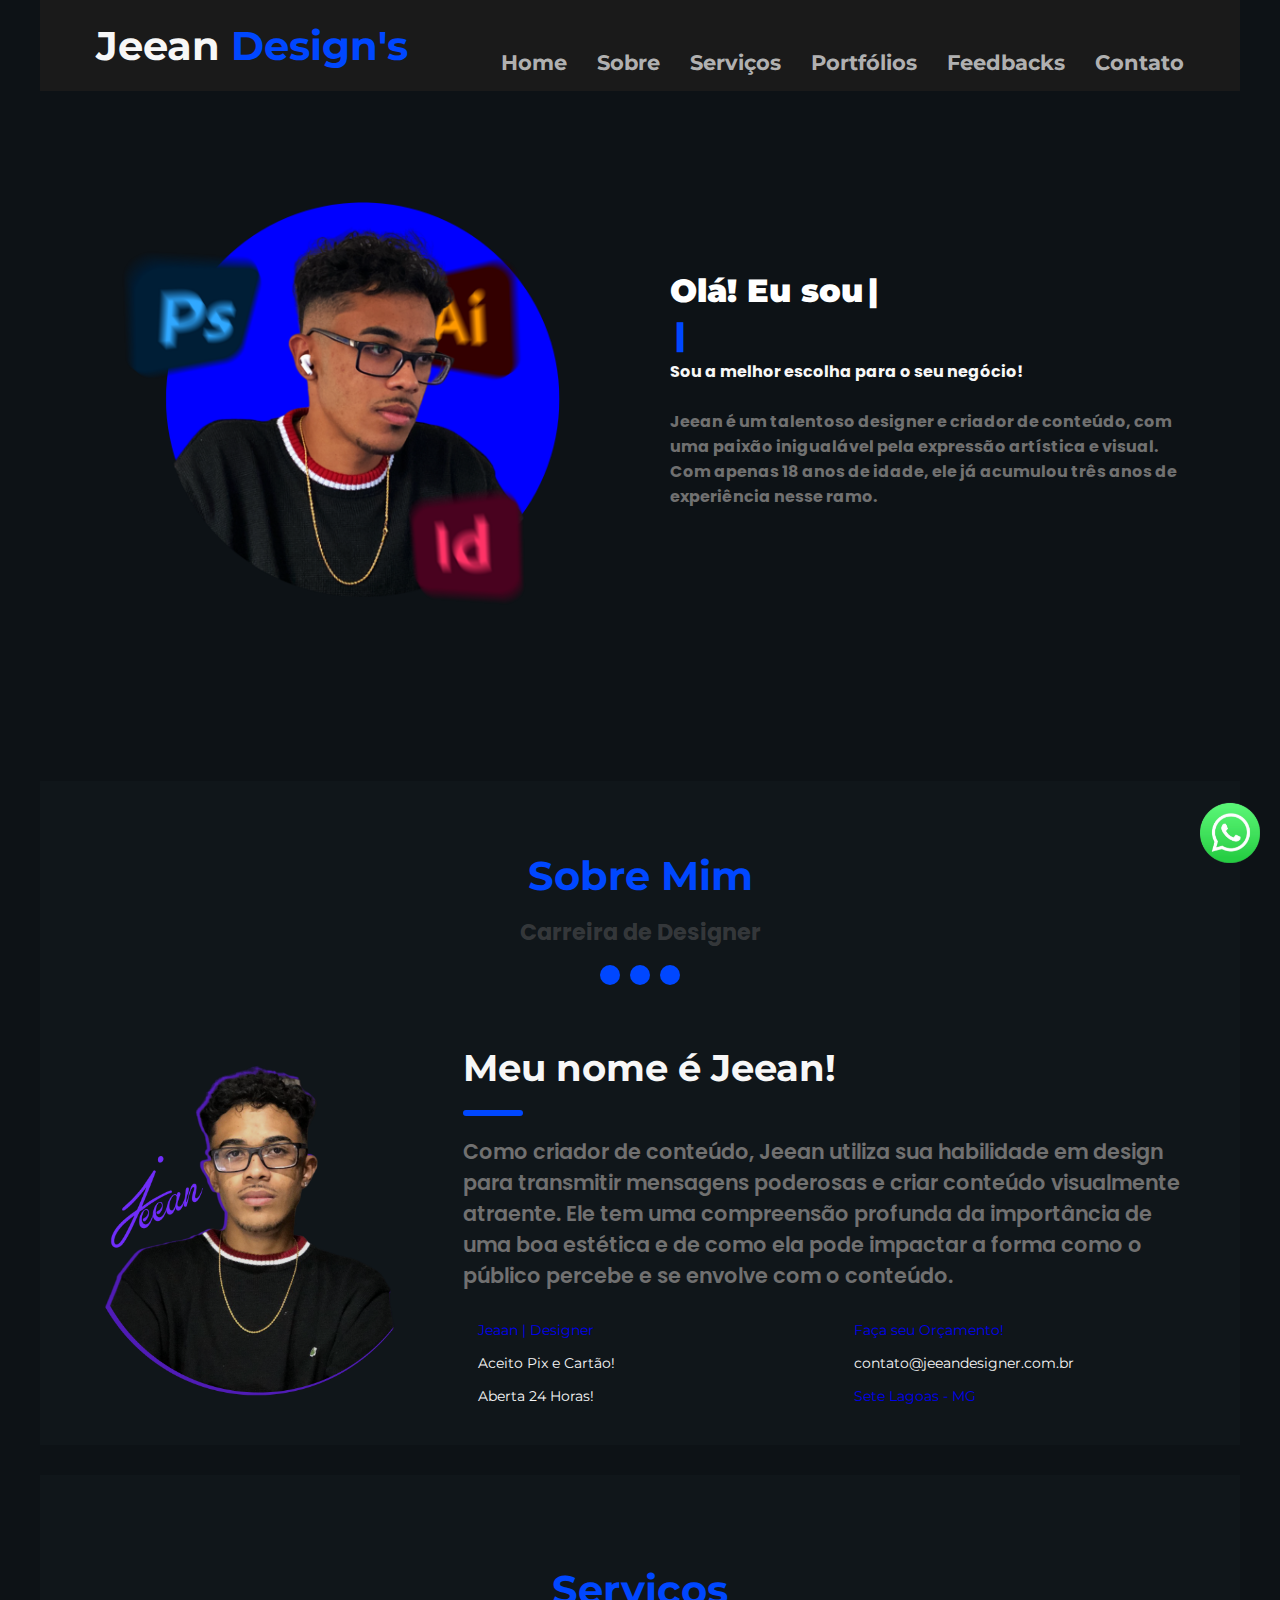
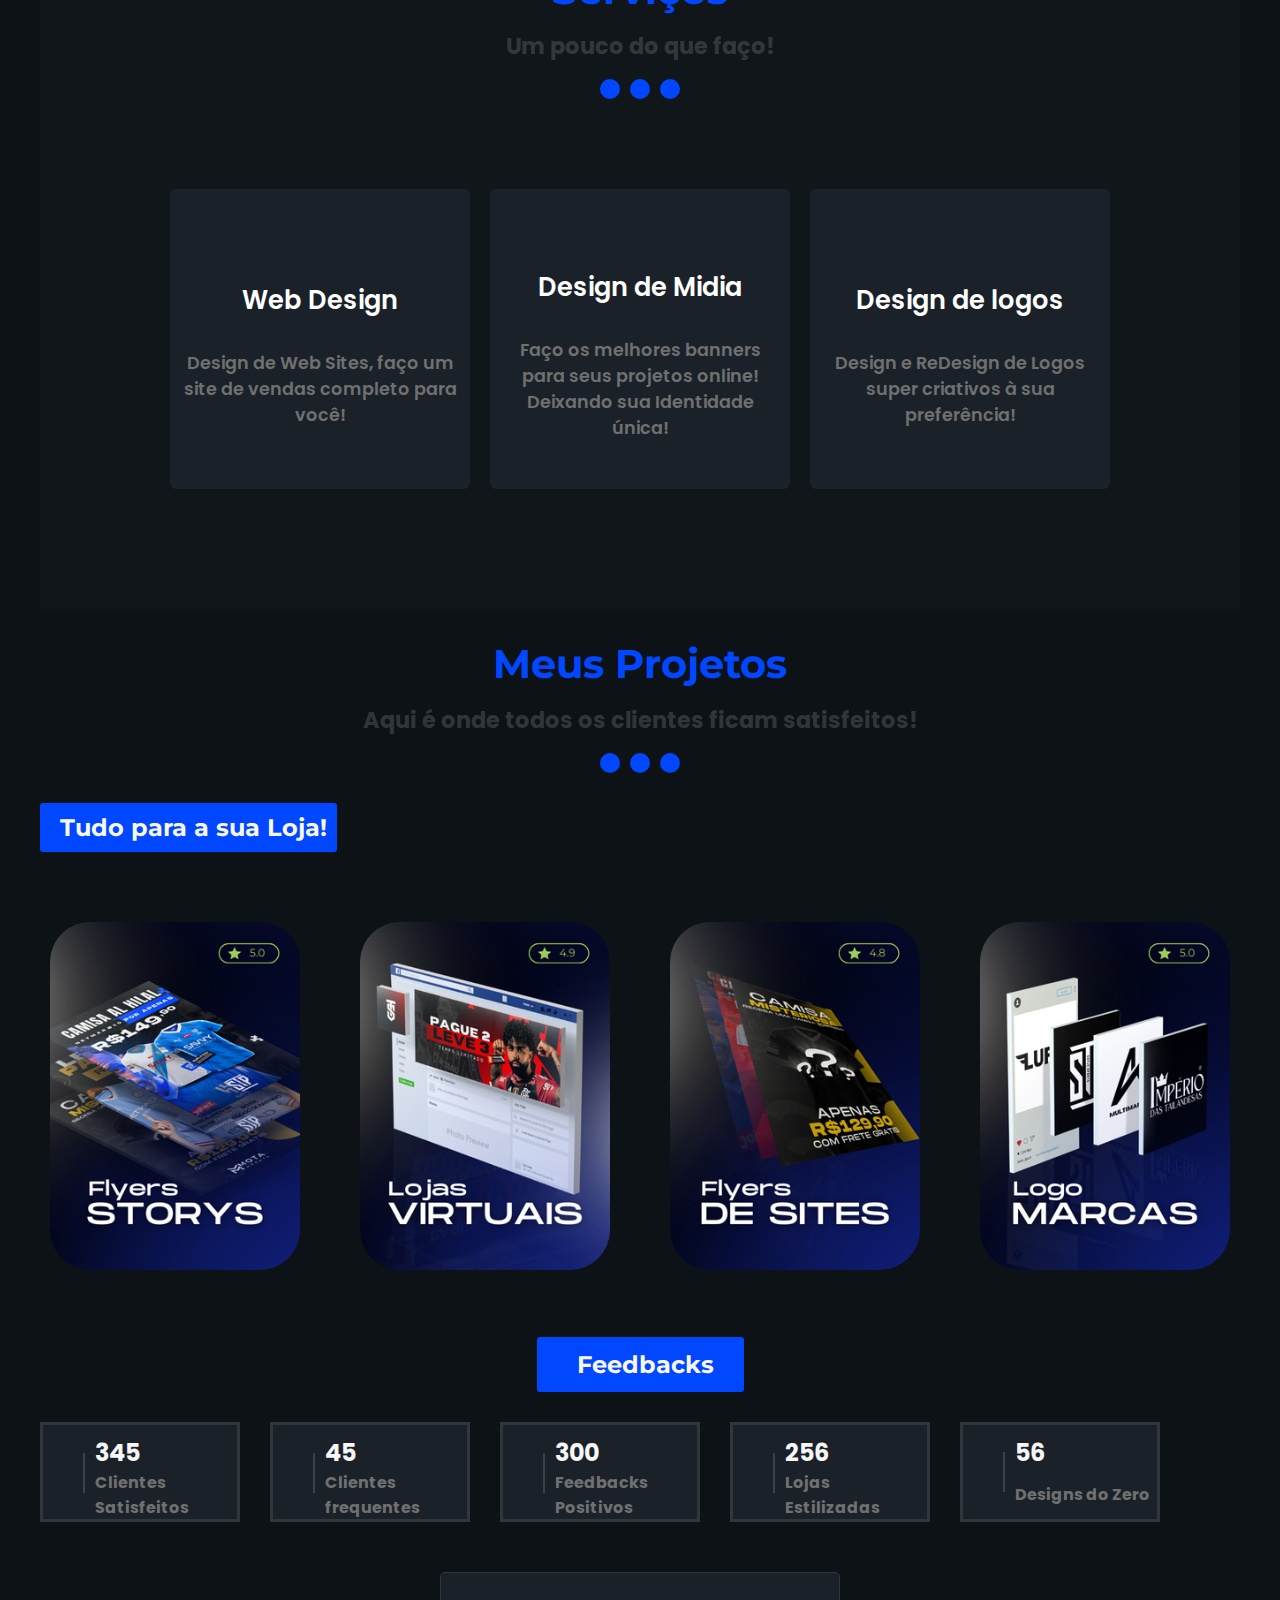
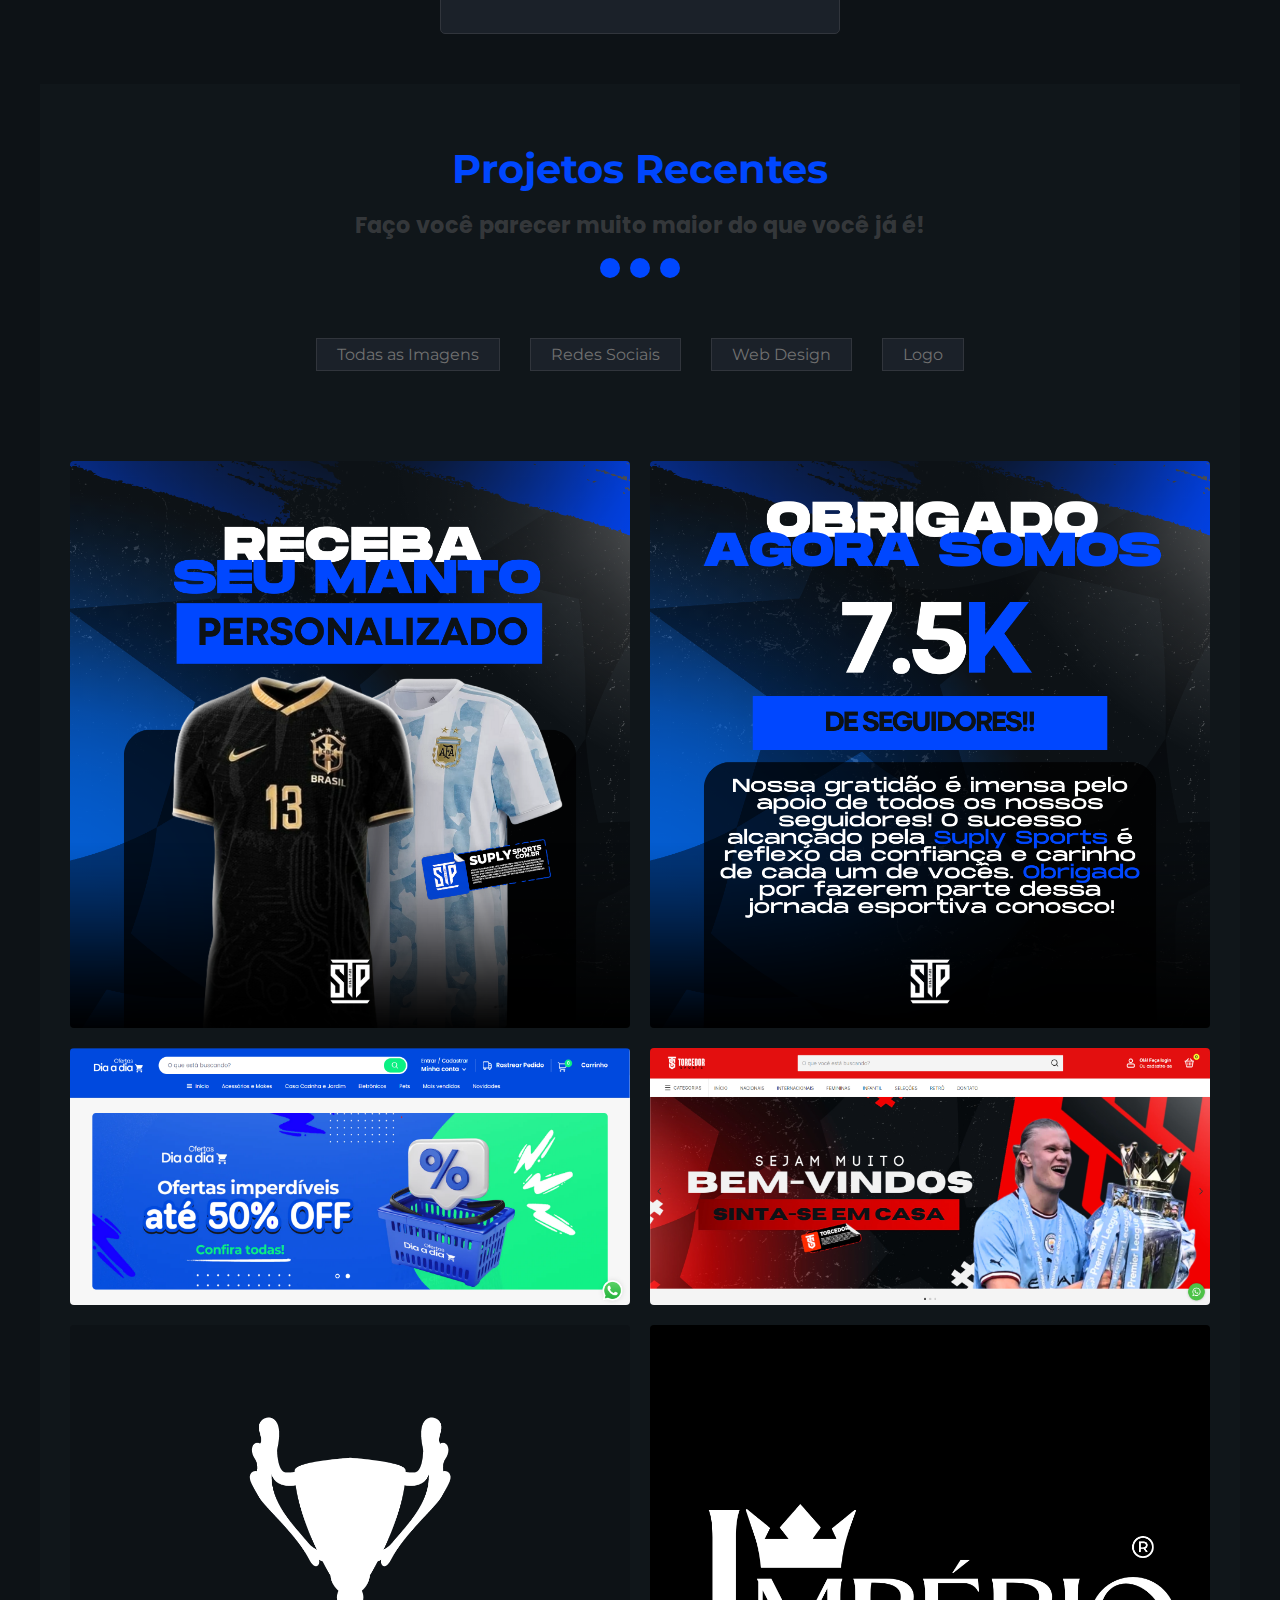
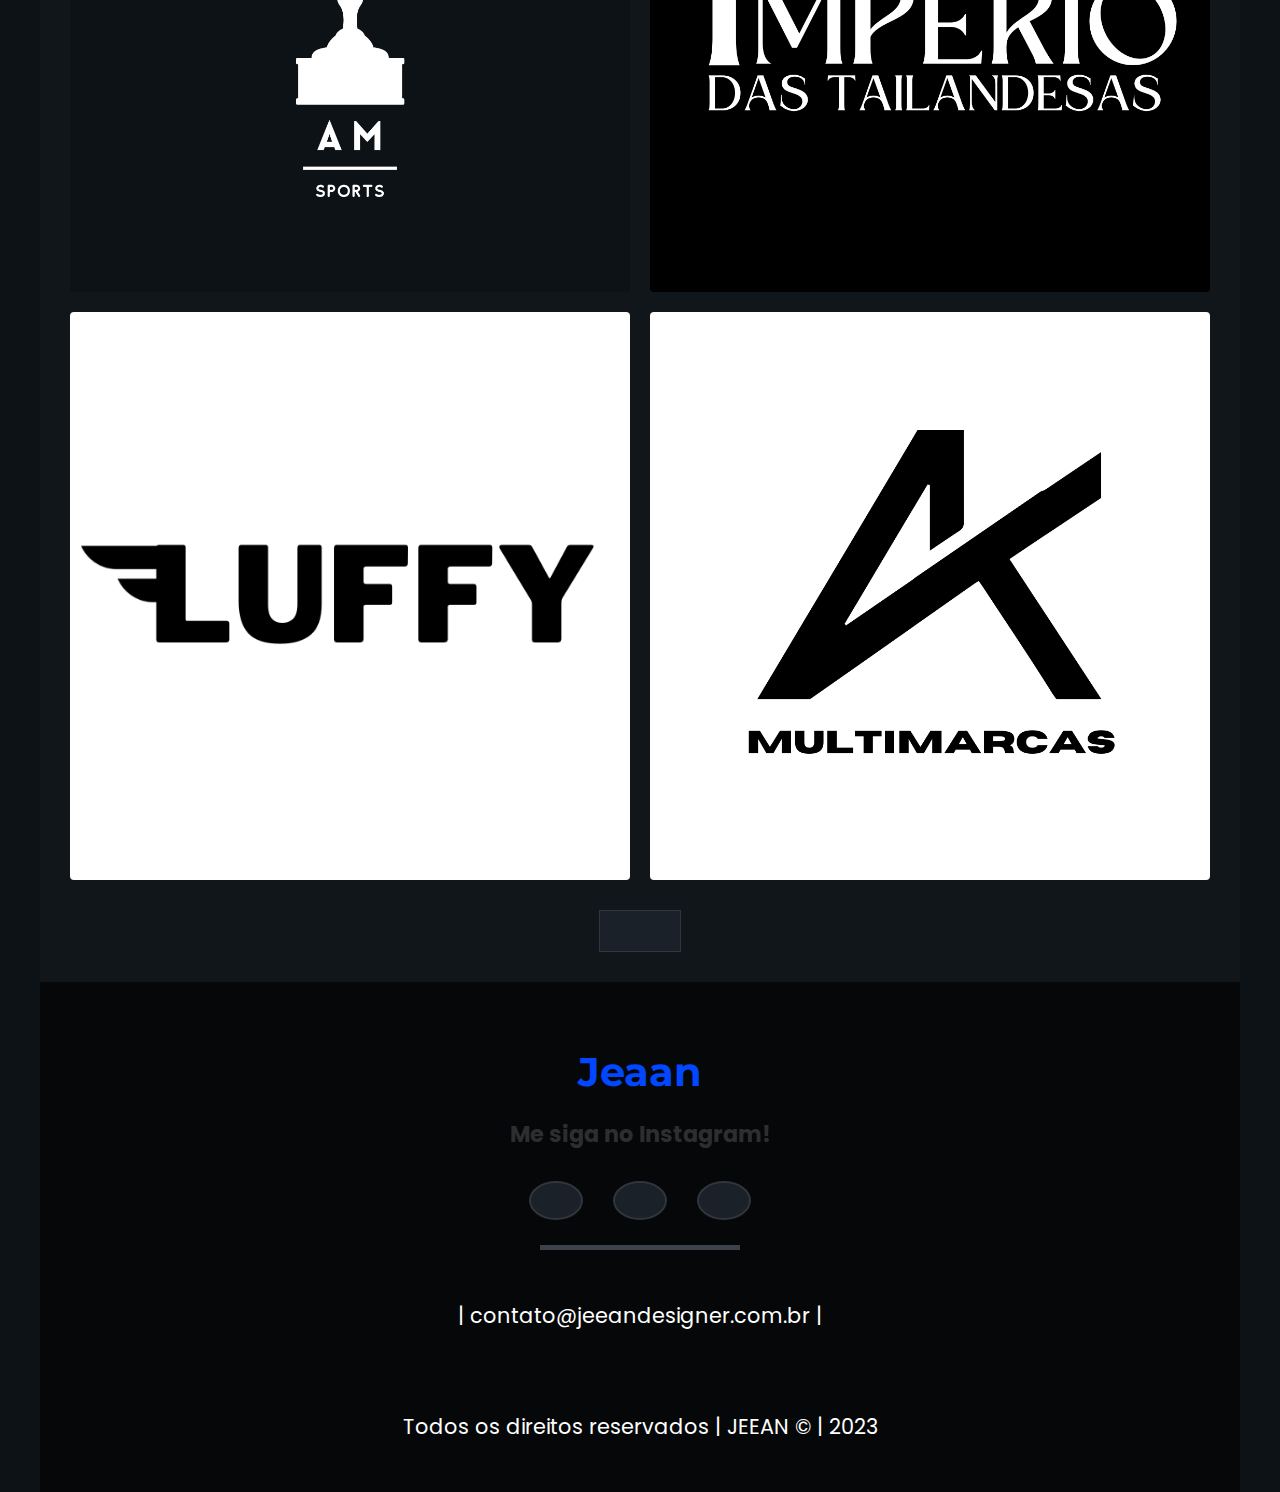
<file: index.html>
<!DOCTYPE html>
<html lang="pt-br">
<head>
    <meta charset="UTF-8">
    <meta http-equiv="X-UA-Compatible" content="IE=edge">
    <meta name="viewport" content="width=device-width, initial-scale=1.0">
    <title>Jeean Design's</title>
    
    <link rel="icon" type="image/png" href="icons8-relâmpago-32.png">
    
    <link rel="stylesheet" href="style.css">
    <link rel="stylesheet" href="https://cdnjs.cloudflare.com/ajax/libs/font-awesome/6.4.2/css/all.min.css" integrity="sha512-z3gLpd7yknf1YoNbCzqRKc4qyor8gaKU1qmn+CShxbuBusANI9QpRohGBreCFkKxLhei6S9CQXFEbbKuqLg0DA==" crossorigin="anonymous" referrerpolicy="no-referrer" />
</head>
<body>
 <div id="conteudo">
    <header> 
        <h1>Jeean <span><i class="fa-solid fa-bolt"></i> Design's </span></h1>
        <nav>
            <ul aria-label="Navegação primária" class = "navegacao-primaria">
                <li><a class="scroll-link" href="#home">Home</a></li>
                <li><a class="scroll-link" href="#about">Sobre</a></li>
                <li><a class="scroll-link" href="#services">Serviços</a></li>
                <li><a class="scroll-link" href="#portfolio">Portfólios</a></li>
                <li><a class="scroll-link" href="#pricing">Feedbacks</a></li>
                <li><a class="scroll-link" href="#contact">Contato</a></li>
            </ul>
            <i class = "fa-solid fa-bars"></i>
        </nav>
    </header>
    <section id="home" aria-label="Quem é Jeean?" class="section-div">
        <img src="Jeaan_Estilizado (1).png" alt="Foto de Jeean"> <!-- colcar a foto, rosto -->
        <div>
            <h1 class= "digitando1">Olá! Eu sou</h1>
            <h2 class= "digitando2">Jeean Designer  </h2> 
            <p><strong>Sou a melhor escolha para o seu negócio!</strong> <br>
            <br> Jeean é um talentoso designer e criador de conteúdo, com uma paixão inigualável pela expressão artística e visual. Com apenas 18 anos de idade, ele já acumulou três anos de experiência nesse ramo.</p>
        </div>
    </section>
    <main>
        <article id="about" aria-label="Seção sobre mim" class="sobre">
            <div class="sobre_titulo">
            <h1> Sobre Mim</h1>
            <p> Carreira de Designer</p> 
            <div aria-label="Seção apenas de ilustrações de botões">
                <span></span>
                <span></span>
                <span></span>
            </div>
        </div>
            <img src="J.png" alt="foto de Jeean"> <!-- Biografia  -->
        <div class="sobre_conteudo">
            <div class="sobre_texto">
                <h1>Meu nome é Jeean! </h1>
                <p>Como criador de conteúdo, Jeean utiliza sua habilidade
                    em design para transmitir mensagens poderosas e criar conteúdo visualmente atraente.
                    Ele tem uma compreensão profunda da importância de uma boa estética e de como ela pode impactar a forma como o público percebe e se envolve com o conteúdo.
                </p>
            </div>
            <div class="sobre_info"> <!-- informaçoes pessoais, contato etc.-->
                <p><i class="fa-brands fa-instagram"></i><a href="https://www.instagram.com/jeeandesigner/" target="_blank">Jeaan | Designer</a></p>
                <p><i class="fa-brands fa-whatsapp"></i><a href="https://wa.me/5531971454543/" target="_blank">Faça seu Orçamento!</a></p>
                <p><i class="fa-brands fa-pix"></i>Aceito Pix e Cartão!</p> 
                <p><i class="fa-solid fa-envelope"></i>contato@jeeandesigner.com.br</p> 
                <p><i class="fa-solid fa-clock"></i>Aberta 24 Horas!</p>
                <p><i class="fa-solid fa-location-dot" ></i><a href="https://www.google.com.br/maps/place/Sete+Lagoas+-+MG/" target="_blank">Sete Lagoas - MG </a></p>
            </div>
        </div>  
        </article>
    </main>
    <section id="services" class="services"> <!-- Habilidades -->
        <div class="sobre_titulo">
            <h1>Serviços</h1>
            <p>Um pouco do que faço!</p> 
            <div aria-label="Seção apenas de ilustrações de botões">
                <span></span>
                <span></span>
                <span></span>
            </div>
        </div>
        <div class="my_services">
            <ul aria-label="Navegação Secundária">
                <li>
                    <i class="fa-sharp fa-solid fa-pen-to-square"></i> 
                    <h3>Web Design</h3>
                    <p>Design de Web Sites, faço um site de vendas completo para você!</p>

                </li>
                <li>
                    <i class="fa-solid fa-computer"></i> 
                    <h3>Design de Midia</h3>
                    <p>Faço os melhores banners para seus projetos online! Deixando sua Identidade única!</p>
                    
                </li>
                <li>
                    <i class="fa-solid fa-bolt"></i> 
                    <h3>Design de logos</h3>
                    <p>Design e ReDesign de Logos super criativos à sua preferência!</p>
                    
                </li>
            </ul>
        </div>
    </section>
    <div class="my_resume"></div>
        <div id="portfolio" class="sobre_titulo">  <!-- projetos -->
            <h1>Meus Projetos</h1>
            <p>Aqui é onde todos os clientes ficam satisfeitos!</p> 
            <div aria-label="Seção apenas de ilustrações de botões">
                <span></span>
                <span></span>
                <span></span>
            </div>
        </div>
        <div class="resume_generico">
            <h2 class="experience"><i class="fa-solid fa-store"></i>Tudo para a sua Loja!</h2>
            <div class="experience_content" aria-label="navegação Terciária"> <!-- se quiser fazer titulos nas fotos é só colocar o h3 em cada img-->
                <div>
                    <a href="imagens1.html">
                        <img src="2_(2).png" alt="Imagem de Portfólio de Banner de Storys">
                    </a>
                </div>
                <div>
                    <a href="imagens2.html">
                        <img src="1_(2).png" alt="Imagem loja virtual">
                        
                    </a>
                </div>
                <div>
                    <a href="imagens3.html">
                        <img src="4_(2).png" alt="Imagem de Banner Para Site">
                    </a>            
                </div>
                <div>
                    <a href="imagens4.html">
                        <img src="3_(2).png" alt="Logo à secco">
                    </a>  
                </div>
            </div>
        </div>
        
    <div id="pricing" class="funfacts">  <!-- feedbacks -->
            <h2><i class="fa-solid fa-thumbs-up"></i>Feedbacks</h2>
                <ul>
                    <li>
                        <i class="fa-solid fa-users"></i>
                        <span>345</span>
                        <p>Clientes Satisfeitos</p>
                    </li>
                    <li>
                        <i class="fa-solid fa-crown"></i>
                        <span>45</span>
                        <p>Clientes frequentes</p>
                    </li>
                    <li>
                        <i class="fa-solid fa-comment"></i>
                        <span>300</span>
                        <p>Feedbacks Positivos</p>
                    </li>
                    <li>
                        <i class="fa-solid fa-store"></i>
                        <span>256</span>
                        <p>Lojas Estilizadas</p>
                    </li>
                    <li>
                        <i class="fa-solid fa-tag"></i>
                        <span>56</span>
                        <p>Designs do Zero</p>
                    </li>
                </ul>
        </div>
    </div>
    <div class="feedbacks">
        <div class="post">
          <div class="text">Obrigado pela avaliação !</div>
          <div class="edit">EDITAR</div>
        </div>
         <div class="star-widget">
          <input type="radio" name="rate" id="rate-5">
          <label for="rate-5" class="fas fa-star"></label>
          <input type="radio" name="rate" id="rate-4">
          <label for="rate-4" class="fas fa-star"></label>
          <input type="radio" name="rate" id="rate-3">
          <label for="rate-3" class="fas fa-star"></label>
          <input type="radio" name="rate" id="rate-2">
          <label for="rate-2" class="fas fa-star"></label>
          <input type="radio" name="rate" id="rate-1">
          <label for="rate-1" class="fas fa-star"></label>
          <form action="#">
            <header class="feedback"></header>
            <div class="textarea">
              <textarea cols="30" placeholder="Descreva a sua experiência.."></textarea>
            </div>
            <div class="btn">
              <button type="submit">Enviar</button>
            </div>
          </form>
        </div>
    </div>
   

    <section class="projects">
        <div class="sobre_titulo">  <!-- fotos gerais -->
            <h1>Projetos Recentes</h1>
            <p>Faço você parecer muito maior do que você já é!</p> 
            <div aria-label="Seção apenas de ilustrações de botões">
                <span></span>
                <span></span>
                <span></span>
            </div>
        </div>
        <div class="projects_models">
            <ul aria-label="Navegação entre modelos específicos de projetos">
                <li class="all">Todas as Imagens</li>
                <li class="design">Redes Sociais</li>
                <li class="graphic">Web Design</li>
                <li class="website">Logo</li>
            </ul>
        </div>
        <div class="projects_armazenamento">
            <ul aria-label="Navegação de projetos e Websites"> <!-- alt referente AO PROJETO para busca do google-->
                <li id="design"><img src="Storys_(40).png" alt="Projetos de Story"></li>
                <li id="design"><img src="Storys_(41).png" alt="Projetos de Story"></li>
                <li id="graphic"><img src="site Dia.png" alt="Projetos de Site"></li>
                <li id="graphic"><img src="site Torcedor sports.png" alt="Projetos de Site"></li>
                <li id="website"><img src="Logo am.png" alt="Projetos de Logo"></li>
                <li id="website"><img src="Império das Tailandesas.png" alt="Projetos de Logo"></li>
                <li id="website"><img src="LUFFY.png" alt="Projetos de Logo"></li>
                <li id="website"><img src="AK (8).png" alt="Projetos de Logo"></li>
            </ul>
        </div>
        <a class="scroll-link" href="#home"><i class="fa-solid fa-arrow-up"></i></a>
    </section>
    <footer id="contact">  <!-- Rodapé da página -->
        <div class="sobre_titulo">
            <h1>Jeaan <i class="fa-solid fa-bolt"></i></h1>
            <p>Me siga no Instagram!</p>
        </div>  
        <nav aria-label="navegação de links socias">
            <ul class="footer_sociais">
                <li><a href="https://www.instagram.com/jeeandesigner/" target="_blank" class="external-link"><i class="fa-brands fa-instagram"></i></a></li>
                <li><a href="https://wa.me/5531971454543" target="_blank"  class="external-link"><i class="fa-brands fa-whatsapp"></i></a></li>
                <li><a href="https://www.google.com.br/maps/place/Sete+Lagoas+-+MG/" target="_blank" class="external-link"><i class="fa-solid fa-location-dot"></i></a></li>
                
            </ul>
        </nav>  
        <p class="footer_comercial">| contato@jeeandesigner.com.br | </p>
        <p class="footer_comercial">Todos os direitos reservados | JEEAN &copy; | 2023 </p>  <!-- Direitos da página -->
    </footer>
    <div class="whatsapp">
        <a href="https://wa.me/5531971454543" target="_blank"  class="external-link">
        <img src="whatsapplogo.png" width="60" alt="Fale conosco pelo Whatsapp" >
        </a>
    </div>
</div>
    <script src="script.js"></script>


</body>
</html>
</file>
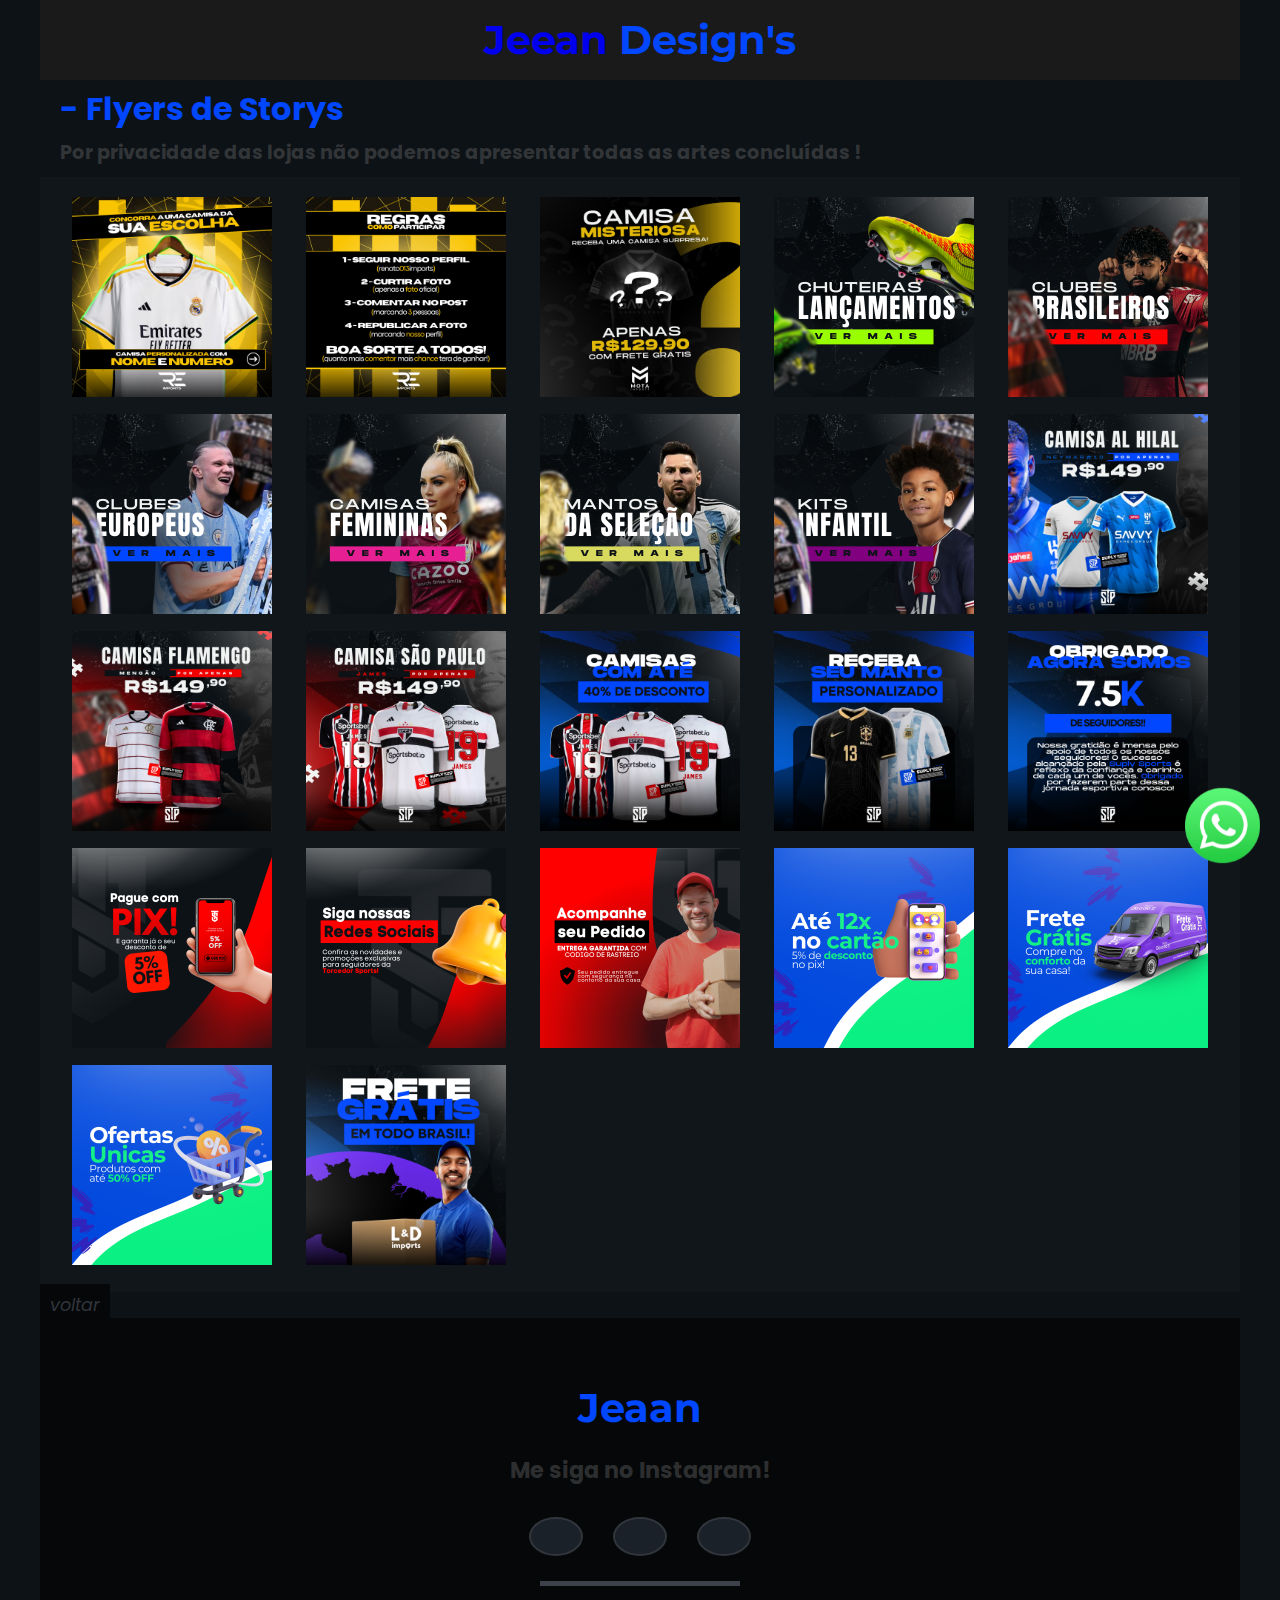
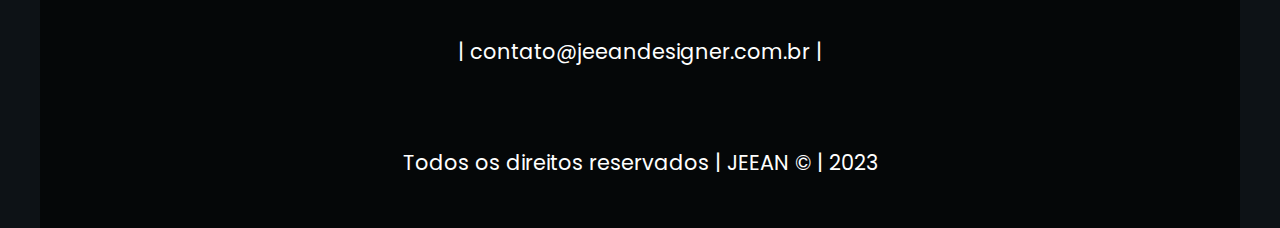
<file: imagens1.html>
<!DOCTYPE html>
<html lang="pt-br">
<head>
    <meta charset="UTF-8">
    <meta name="viewport" content="width=device-width, initial-scale=1.0">
    <link rel="stylesheet" href="style.css">
    <link rel="stylesheet" href="https://cdnjs.cloudflare.com/ajax/libs/font-awesome/6.4.2/css/all.min.css" integrity="sha512-z3gLpd7yknf1YoNbCzqRKc4qyor8gaKU1qmn+CShxbuBusANI9QpRohGBreCFkKxLhei6S9CQXFEbbKuqLg0DA==" crossorigin="anonymous" referrerpolicy="no-referrer" />
    <link rel="icon" type="image/png" href="icons8-relâmpago-32.png">
    <title>Storys</title>
</head>
<body class="aba">
 <div class="conteudo">    
<header class="aba">
    <h1><a class="scroll-link" href="index.html#portfolio">Jeean <span>Design's <i class="fa-solid fa-bolt"></i></span></a></h1>
        
</header>
<div class="h1-aba1">
    <h1> - Flyers de Storys</h1>
</div>

<div class="p-aba2">
    <p> Por privacidade das lojas não podemos apresentar todas as artes concluídas !</p>
</div>

    <section class="secao-imagens1">
        <div id="imagens1" class="imagens-aba1"> <!--SEÇÃO DE IMAGENS, AQUI PODE SE COLOCAR MAIS IMAGENS!-->
            <img src="Storys_(26).png" width="200" alt="Projetos de Story">
        </div>    
        <div id="imagens1" class="imagens-aba1">
            <img src="Storys_(27).png" width="200" alt="Projetos de Story">
        </div>    
        <div id="imagens1" class="imagens-aba1">
            <img src="Storys_(28).png" width="200" alt="Projetos de Story">
        </div>
        <div id="imagens1" class="imagens-aba1">
            <img src="Storys_(29).png" width="200" alt="Projetos de Story">
        </div>
        <div id="imagens1" class="imagens-aba1">
            <img src="Storys_(30).png" width="200" alt="Projetos de Story">
        </div>
        <div id="imagens1" class="imagens-aba1">
            <img src="Storys_(31).png" width="200" alt="Projetos de Story">
        </div>
        <div id="imagens1" class="imagens-aba1">
            <img src="Storys_(32).png" width="200" alt="Projetos de Story">
        </div>
        <div id="imagens1" class="imagens-aba1">
            <img src="Storys_(33).png" width="200" alt="Projetos de Story">
        </div>
        <div id="imagens1" class="imagens-aba1">
            <img src="Storys_(34).png" width="200" alt="Projetos de Story">
        </div>
        <div id="imagens1" class="imagens-aba1">
            <img src="Storys_(35).png" width="200" alt="Projetos de Story">
        </div>
        <div id="imagens1" class="imagens-aba1">
            <img src="Storys_(36).png" width="200" alt="Projetos de Story">
        </div>
        <div id="imagens1" class="imagens-aba1">
            <img src="Storys_(37).png" width="200" alt="Projetos de Story">
        </div>
        <div id="imagens1" class="imagens-aba1">
            <img src="Storys_(38).png" width="200" alt="Projetos de Story">
        </div>
        <div id="imagens1" class="imagens-aba1">
            <img src="Storys_(40).png" width="200" alt="Projetos de Story">
        </div>
        <div id="imagens1" class="imagens-aba1">
            <img src="Storys_(41).png" width="200" alt="Projetos de Story">
        </div>
        <div id="imagens1" class="imagens-aba1">
            <img src="Storys_(42).png" width="200" alt="Projetos de Story">
        </div>
        <div id="imagens1" class="imagens-aba1">
            <img src="Storys_(43).png" width="200" alt="Projetos de Story">
        </div>
        <div id="imagens1" class="imagens-aba1">
            <img src="Storys_(44).png" width="200" alt="Projetos de Story">
        </div>
        <div id="imagens1" class="imagens-aba1">
            <img src="Storys_(45).png" width="200" alt="Projetos de Story">
        </div>
        <div id="imagens1" class="imagens-aba1">
            <img src="Storys_(46).png" width="200" alt="Projetos de Story">
        </div>
        <div id="imagens1" class="imagens-aba1">
            <img src="Storys_(47).png" width="200" alt="Projetos de Story">
        </div>
        <div id="imagens1" class="imagens-aba1">
            <img src="Storys_(48).png" width="200" alt="Projetos de Story">
        </div>

       


    </section> 

    <div class="botao-aba">
        <a class="scroll-link" href="index.html"><i class="fa-solid fa-arrow-left">  voltar </i></a>
    </div>

    <footer id="contact">  <!-- Rodapé da página -->
        <div class="sobre_titulo">
            <h1>Jeaan <i class="fa-solid fa-bolt"></i></h1>
            <p>Me siga no Instagram!</p>
        </div>  
        <nav aria-label="navegação de links socias">
            <ul class="footer_sociais">
                <li><a href="https://www.instagram.com/jeeandesigner/" target="_blank" class="external-link"><i class="fa-brands fa-instagram"></i></a></li>
                <li><a href="https://wa.me/5531971454543" target="_blank"  class="external-link"><i class="fa-brands fa-whatsapp"></i></a></li>
                <li><a href="https://www.google.com.br/maps/place/Sete+Lagoas+-+MG/" target="_blank" class="external-link"><i class="fa-solid fa-location-dot"></i></a></li>
            
            </ul>
        </nav>  
        <p class="footer_comercial">| contato@jeeandesigner.com.br | </p>
        <p class="footer_comercial">Todos os direitos reservados | JEEAN &copy; | 2023 </p>  <!-- Direitos da página -->
    </footer>
    <div class="whatsapp">
        <a href="https://wa.me/5531971454543" target="_blank"  class="external-link">
        <img src="whatsapplogo.png" width="75" alt="Fale conosco pelo Whatsapp" >
        </a>
    </div>
</div>
    <script src="script.js">
        function menuMobol(){
    const ativaMenu = document.querySelector('.fa-bars');
    const navMenu = document.querySelector('header .navegacao-primaria')
    
    
    ativaMenu.addEventListener('click', ()=>{
        ativaMenu.classList.toggle('fa-xmark');
        navMenu.classList.toggle('ativado');
    }) // cód para a parte das tres barras virar um x. //
    }

     menuMobol();
    </script>
</body>
</html>
</file>
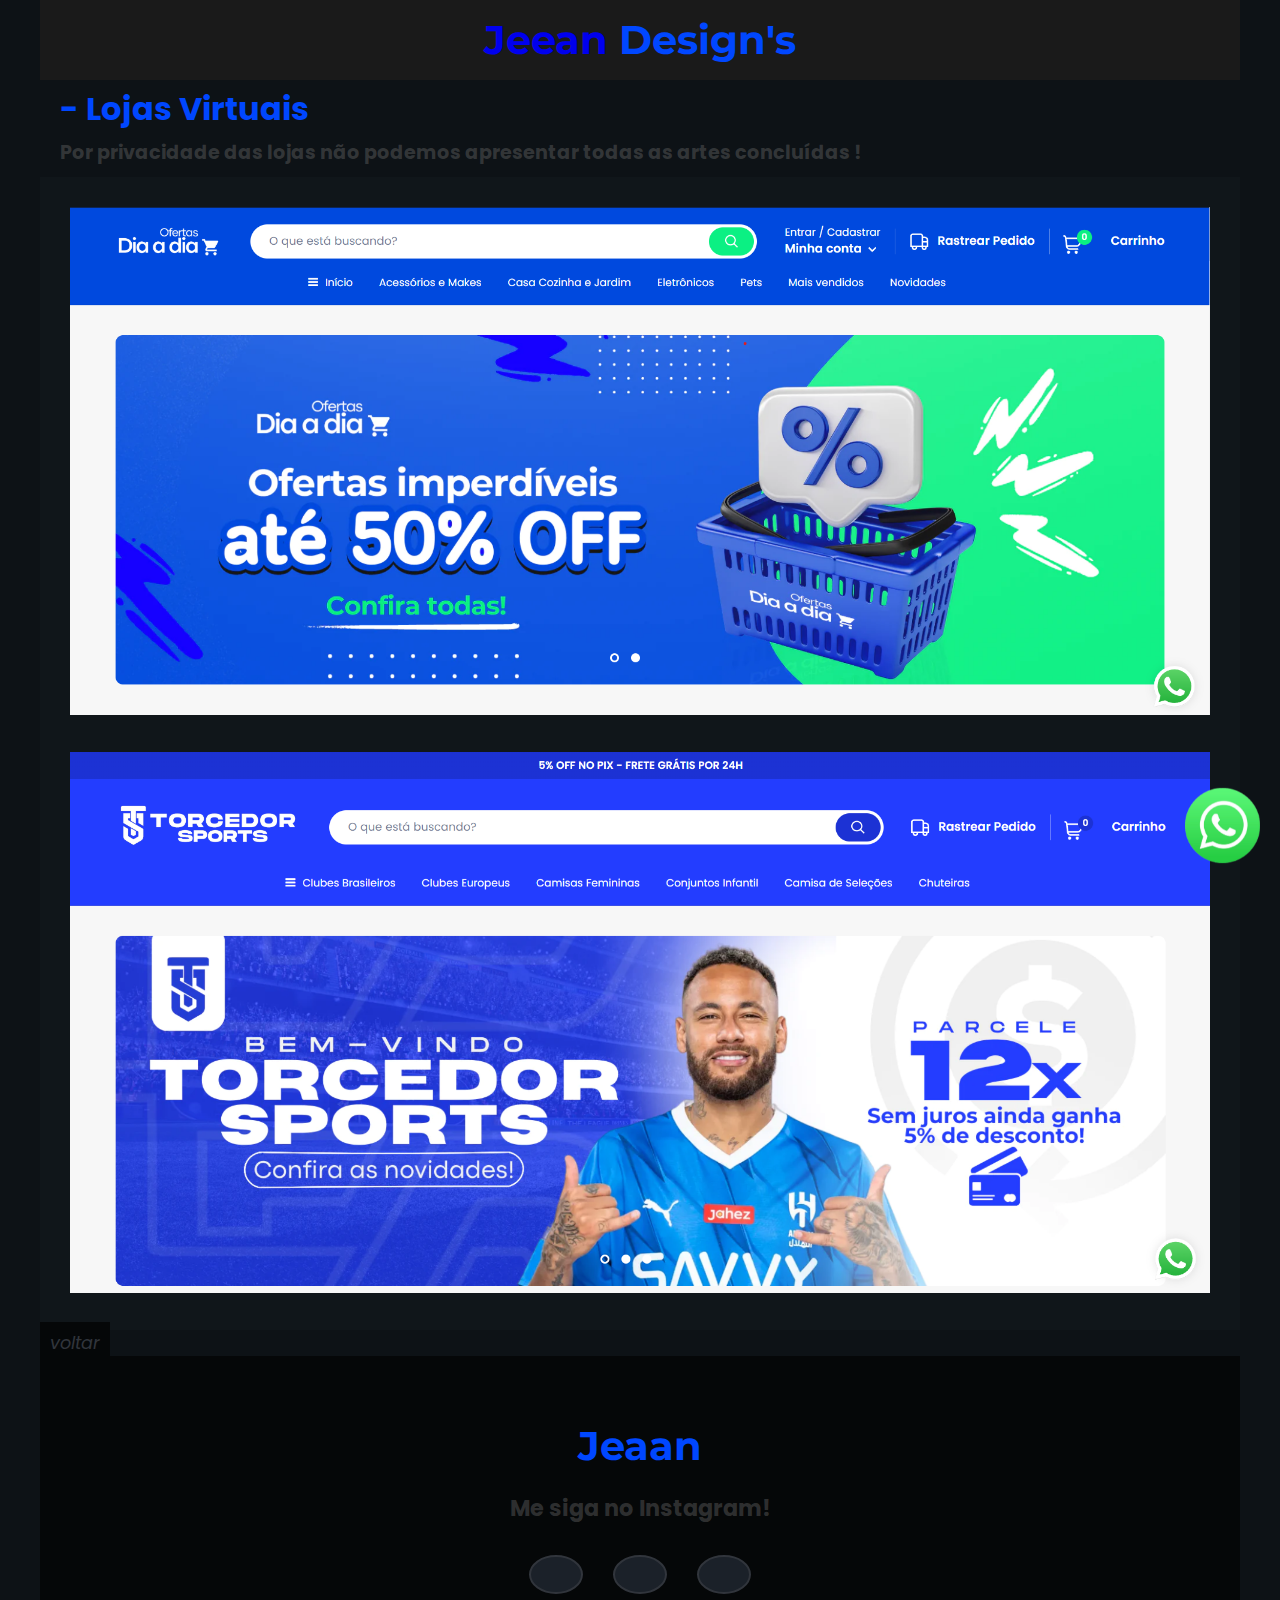
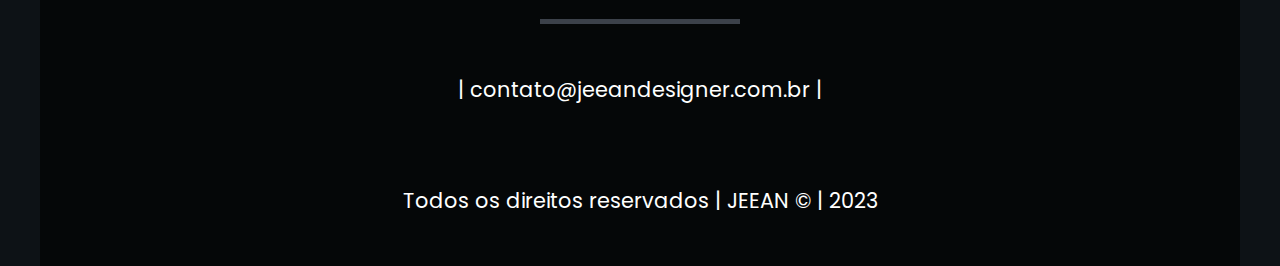
<file: imagens2.html>
<!DOCTYPE html>
<html lang="pt-br">
<head>
    <meta charset="UTF-8">
    <meta name="viewport" content="width=device-width, initial-scale=1.0">
    <link rel="stylesheet" href="style.css">
    <link rel="stylesheet" href="https://cdnjs.cloudflare.com/ajax/libs/font-awesome/6.4.2/css/all.min.css" integrity="sha512-z3gLpd7yknf1YoNbCzqRKc4qyor8gaKU1qmn+CShxbuBusANI9QpRohGBreCFkKxLhei6S9CQXFEbbKuqLg0DA==" crossorigin="anonymous" referrerpolicy="no-referrer" />
    <link rel="icon" type="image/png" href="icons8-relâmpago-32.png">
    <title>Sites</title>
</head>
<body class="aba">
 <div class="conteudo">  
    <header class="aba">
        <h1><a class="scroll-link" href="index.html#portfolio">Jeean <span>Design's <i class="fa-solid fa-bolt"></i></span></a></h1>
    </header>
    <div class="h1-aba2">
        <h1> - Lojas Virtuais </h1>
    </div>
    <div class="p-aba2">
        <p> Por privacidade das lojas não podemos apresentar todas as artes concluídas !</p>
    </div>
    <section class="secao-imagens2">
        <div id="imagens2" class="imagens-aba2">
            <a href="https://diaadiadeofertas.com.br" target="_blank"><img src="site Dia.png" width="100%" alt="Website Dia Ofertas"></a>
        </div>
        <div id="imagens2" class="imagens-aba2">
            <a href="http://torcedorsports.com.br/" target="_blank"><img src="Site-Torcedor.png" width="100%"  alt="Website torcedor sports"></a>
        </div>
       

    </section>

    <div class="botao-aba">
        <a class="scroll-link" href="index.html"><i class="fa-solid fa-arrow-left">  voltar </i></a>
    </div>

    <footer id="contact">  <!-- Rodapé da página -->
        <div class="sobre_titulo">
            <h1>Jeaan <i class="fa-solid fa-bolt"></i></h1>
            <p>Me siga no Instagram!</p>
        </div>  
        <nav aria-label="navegação de links socias">
            <ul class="footer_sociais">
                <li><a href="https://www.instagram.com/jeeandesigner/" target="_blank" class="external-link"><i class="fa-brands fa-instagram"></i></a></li>
                <li><a href="https://wa.me/5531971454543" target="_blank"  class="external-link"><i class="fa-brands fa-whatsapp"></i></a></li>
                <li><a href="https://www.google.com.br/maps/place/Sete+Lagoas+-+MG/" target="_blank" class="external-link"><i class="fa-solid fa-location-dot"></i></a></li>
            </ul>
        </nav>  
        <p class="footer_comercial">| contato@jeeandesigner.com.br | </p>
        <p class="footer_comercial">Todos os direitos reservados | JEEAN &copy; | 2023 </p>  <!-- Direitos da página -->
    </footer>
    <div class="whatsapp">
        <a href="https://wa.me/5531971454543" target="_blank"  class="external-link">
        <img src="whatsapplogo.png" width="75" alt="Fale conosco pelo Whatsapp" >
        </a>
    </div>
</div> 
    <script src="script.js">
        function menuMobol(){
    const ativaMenu = document.querySelector('.fa-bars');
    const navMenu = document.querySelector('header .navegacao-primaria')
    
    
    ativaMenu.addEventListener('click', ()=>{
        ativaMenu.classList.toggle('fa-xmark');
        navMenu.classList.toggle('ativado');
    }) // cód para a parte das tres barras virar um x. //
     }

        menuMobol();
    </script>
    
</body>
</html>
</file>
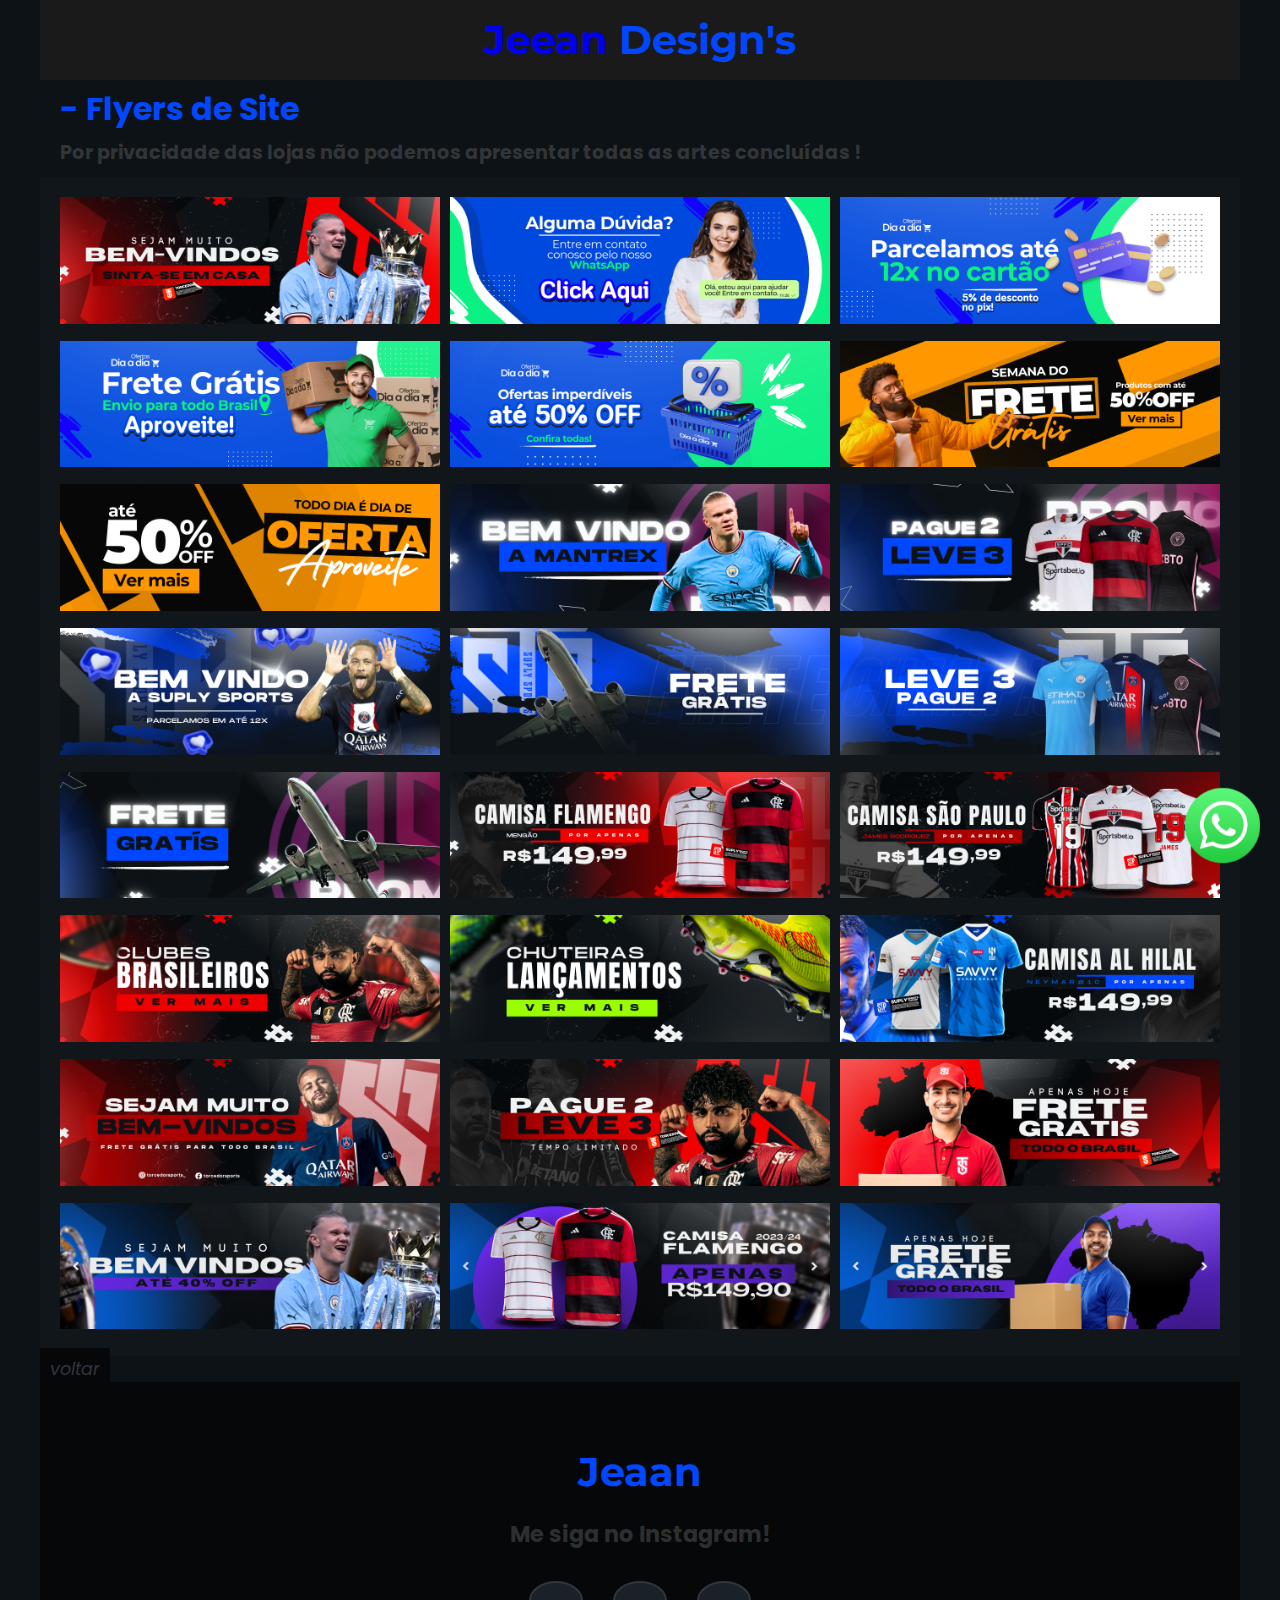
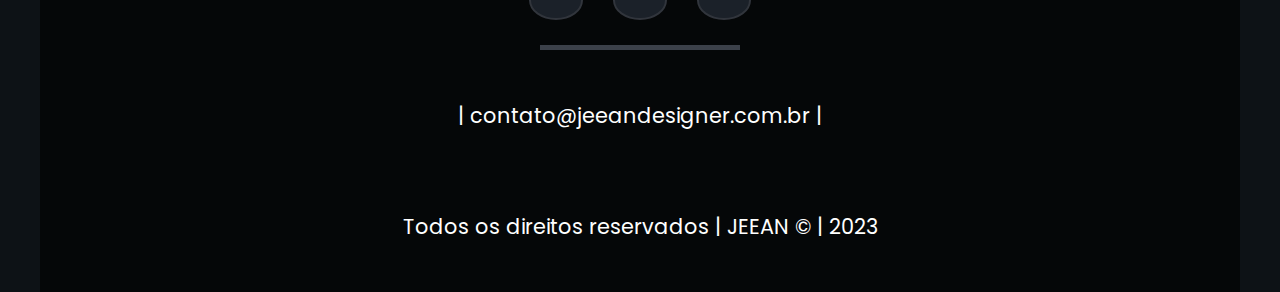
<file: imagens3.html>
<!DOCTYPE html>
<html lang="pt-br">
<head>
    <meta charset="UTF-8">
    <meta name="viewport" content="width=device-width, initial-scale=1.0">
    <link rel="stylesheet" href="style.css">
    <link rel="stylesheet" href="https://cdnjs.cloudflare.com/ajax/libs/font-awesome/6.4.2/css/all.min.css" integrity="sha512-z3gLpd7yknf1YoNbCzqRKc4qyor8gaKU1qmn+CShxbuBusANI9QpRohGBreCFkKxLhei6S9CQXFEbbKuqLg0DA==" crossorigin="anonymous" referrerpolicy="no-referrer" />
    <link rel="icon" type="image/png" href="icons8-relâmpago-32.png">
    <title>Banners</title>
</head>
<body class="aba">
 <div class="conteudo">   
    <header class="aba">
        <h1><a class="scroll-link" href="index.html#portfolio">Jeean <span>Design's <i class="fa-solid fa-bolt"></i></span></a></h1>
    </header>

    <div class="h1-aba3">
        <h1> - Flyers de Site</h1>
    </div>

    <div class="p-aba2">
        <p> Por privacidade das lojas não podemos apresentar todas as artes concluídas !</p>
    </div>


    <section class="secao-imagens3">
        <div id="imagens3" class="imagens-aba3">
            <img src="Banner Site_(1).png"  width="100%" alt="Imagem Banner de Site">
        </div>
        <div id="imagens3" class="imagens-aba3">
            <img src="Banner Site_(2).png"  width="100%" alt="Imagem Banner de Site">
        </div>
        <div id="imagens3" class="imagens-aba3">
            <img src="Banner Site_(3).png"  width="100%" alt="Imagem Banner de Site">
        </div>
        <div id="imagens3" class="imagens-aba3">
            <img src="Banner Site_(4).png"  width="100%" alt="Imagem Banner de Site">
        </div>
        <div id="imagens3" class="imagens-aba3">
            <img src="Banner Site_(5).png"  width="100%" alt="Imagem Banner de Site">
        </div>
        <div id="imagens3" class="imagens-aba3">
            <img src="Banner Site_(6).png"  width="100%" alt="Imagem Banner de Site">
        </div>
        <div id="imagens3" class="imagens-aba3">
            <img src="Banner Site_(7).png"  width="100%" alt="Imagem Banner de Site">
        </div>
        <div id="imagens3" class="imagens-aba3">
            <img src="Banner Site_(8).png"  width="100%" alt="Imagem Banner de Site">
        </div>
        <div id="imagens3" class="imagens-aba3">
            <img src="Banner Site_(9).png"  width="100%" alt="Imagem Banner de Site">
        </div>
        <div id="imagens3" class="imagens-aba3">
            <img src="Banner Site_(10).png" width="100%" alt="Imagem Banner de Site">
        </div>
        <div id="imagens3" class="imagens-aba3">
            <img src="Banner Site_(11).png" width="100%" alt="Imagem Banner de Site">
        </div>
        <div id="imagens3" class="imagens-aba3">
            <img src="Banner Site_(12).png" width="100%" alt="Imagem Banner de Site">
        </div>
         <div id="imagens3" class="imagens-aba3">
            <img src="Banner Site_(13).png" width="100%" alt="Imagem Banner de Site">
        </div>
        <div id="imagens3" class="imagens-aba3">
            <img src="Banner Site_(14).png" width="100%" alt="Imagem Banner de Site">
        </div>
        <div id="imagens3" class="imagens-aba3">
            <img src="Banner Site_(15).png" width="100%" alt="Imagem Banner de Site">
        </div>
        <div id="imagens3" class="imagens-aba3">
            <img src="Banner Site_(16).png" width="100%" alt="Imagem Banner de Site">
        </div>
        <div id="imagens3" class="imagens-aba3">
            <img src="Banner Site_(17).png" width="100%" alt="Imagem Banner de Site">
        </div>
        <div id="imagens3" class="imagens-aba3">
            <img src="Banner Site_(18).png" width="100%" alt="Imagem Banner de Site">
        </div>
        <div id="imagens3" class="imagens-aba3">
            <img src="Banner Site_(19).png" width="100%" alt="Imagem Banner de Site">
        </div>
        <div id="imagens3" class="imagens-aba3">
            <img src="Banner Site_(20).png" width="100%" alt="Imagem Banner de Site">
        </div>
        <div id="imagens3" class="imagens-aba3">
            <img src="Banner Site_(21).png" width="100%" alt="Imagem Banner de Site">
        </div>
        <div id="imagens3" class="imagens-aba3">
            <img src="Banner Site_(22).png" width="100%" alt="Imagem Banner de Site">
        </div>
        <div id="imagens3" class="imagens-aba3">
            <img src="Banner Site_(23).png" width="100%" alt="Imagem Banner de Site">
        </div>
        <div id="imagens3" class="imagens-aba3">
            <img src="Banner Site_(24).png" width="100%" alt="Imagem Banner de Site">
        </div>

    </section>    

    <div class="botao-aba">
        <a class="scroll-link" href="index.html"><i class="fa-solid fa-arrow-left">  voltar </i></a>
    </div>

     <footer id="contact">  <!-- Rodapé da página -->
        <div class="sobre_titulo">
            <h1>Jeaan <i class="fa-solid fa-bolt"></i></h1>
            <p>Me siga no Instagram!</p>
        </div>  
        <nav aria-label="navegação de links socias">
            <ul class="footer_sociais">
                <li><a href="https://www.instagram.com/jeeandesigner/" target="_blank" class="external-link"><i class="fa-brands fa-instagram"></i></a></li>
                <li><a href="https://wa.me/5531971454543" target="_blank"  class="external-link"><i class="fa-brands fa-whatsapp"></i></a></li>
                <li><a href="https://www.google.com.br/maps/place/Sete+Lagoas+-+MG/" target="_blank" class="external-link"><i class="fa-solid fa-location-dot"></i></a></li>
            </ul>
        </nav>  
        <p class="footer_comercial"> | contato@jeeandesigner.com.br | </p>
        <p class="footer_comercial">Todos os direitos reservados | JEEAN &copy; | 2023 </p>  <!-- Direitos da página -->
    </footer>
    <div class="whatsapp">
        <a href="https://wa.me/5531971454543" target="_blank"  class="external-link">
        <img src="whatsapplogo.png" width="75" alt="Fale conosco pelo Whatsapp" >
        </a>
    </div>
</div>
    <script src="script.js">
        function menuMobol(){
    const ativaMenu = document.querySelector('.fa-bars');
    const navMenu = document.querySelector('header .navegacao-primaria')
    
    
    ativaMenu.addEventListener('click', ()=>{
        ativaMenu.classList.toggle('fa-xmark');
        navMenu.classList.toggle('ativado');
    }) // cód para a parte das tres barras virar um x. //
    }

    menuMobol();
    </script>
</body>
</html>
</file>
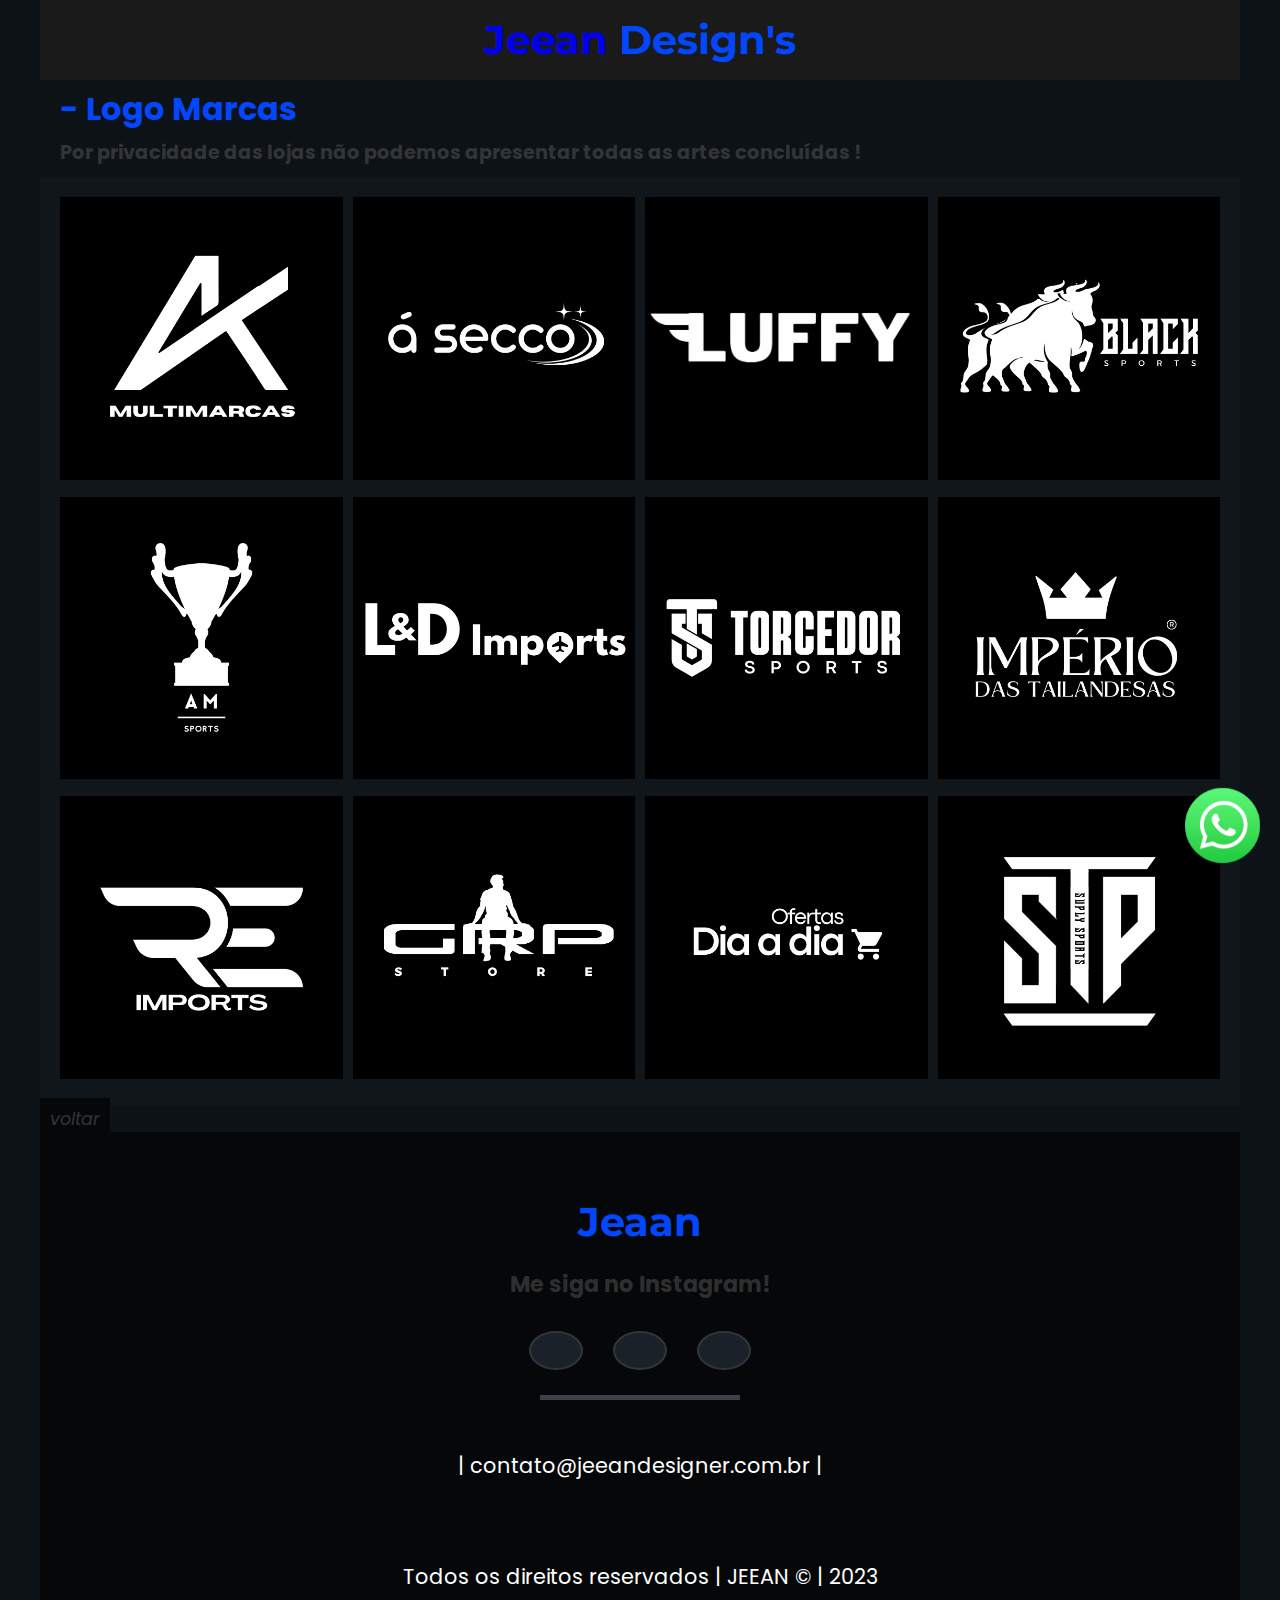
<file: imagens4.html>
<!DOCTYPE html>
<html lang="pt-br">
<head>
    <meta charset="UTF-8">
    <meta name="viewport" content="width=device-width, initial-scale=1.0">
    <link rel="stylesheet" href="style.css">
    <link rel="stylesheet" href="https://cdnjs.cloudflare.com/ajax/libs/font-awesome/6.4.2/css/all.min.css" integrity="sha512-z3gLpd7yknf1YoNbCzqRKc4qyor8gaKU1qmn+CShxbuBusANI9QpRohGBreCFkKxLhei6S9CQXFEbbKuqLg0DA==" crossorigin="anonymous" referrerpolicy="no-referrer" />
    <link rel="icon" type="image/png" href="icons8-relâmpago-32.png">    
    <title>Banners</title>
</head>
<body class="aba">
 <div class="conteudo">
    <header class="aba">
        <h1><a class="scroll-link" href="index.html#portfolio">Jeean <span>Design's <i class="fa-solid fa-bolt"></i></span></a></h1>
    </header>

    <div class="h1-aba4">
        <h1> - Logo Marcas </h1>
    </div>

    <div class="p-aba2">
        <p> Por privacidade das lojas não podemos apresentar todas as artes concluídas !</p>
    </div>

    <section class="secao-imagens4">
        <div id="imagens4" class="imagens-aba4">
            <img src="Logos_(1).png"  width="100%" alt="Imagens de Logos">
        </div>
        <div id="imagens4" class="imagens-aba4">
            <img src="Logos_(2).png"  width="100%" alt="Imagens de Logos">
        </div>
        <div id="imagens4" class="imagens-aba4">
            <img src="Logos_(3).png"  width="100%" alt="Imagens de Logos">
        </div>
        <div id="imagens4" class="imagens-aba4">
            <img src="Logos_(4).png"  width="100%" alt="Imagens de Logos">
        </div>
        <div id="imagens4" class="imagens-aba4">
            <img src="Logos_(5).png"  width="100%" alt="Imagens de Logos">
        </div>
        <div id="imagens4" class="imagens-aba4">
            <img src="Logos_(6).png"  width="100%" alt="Imagens de Logos">
        </div>
        <div id="imagens4" class="imagens-aba4">
            <img src="Logos_(7).png"  width="100%" alt="Imagens de Logos">
        </div>
        <div id="imagens4" class="imagens-aba4">
            <img src="Logos_(8).png"  width="100%" alt="Imagens de Logos">
        </div>
        <div id="imagens4" class="imagens-aba4">
            <img src="Logos_(9).png"  width="100%" alt="Imagens de Logos">
        </div>
        <div id="imagens4" class="imagens-aba4">
            <img src="Logos_(10).png" width="100%" alt="Imagens de Logos">
        </div>
        <div id="imagens4" class="imagens-aba4">
            <img src="Logos_(11).png" width="100%" alt="Imagens de Logos">
        </div>
        <div id="imagens4" class="imagens-aba4">
            <img src="Logos_(12).png" width="100%" alt="Imagens de Logos">
        </div>

    </section>  

    <div class="botao-aba">
        <a class="scroll-link" href="index.html"><i class="fa-solid fa-arrow-left">  voltar </i></a>
    </div>

    <footer id="contact">  <!-- Rodapé da página -->
        <div class="sobre_titulo">
            <h1>Jeaan <i class="fa-solid fa-bolt"></i></h1>
            <p>Me siga no Instagram!</p>
        </div>  
        <nav aria-label="navegação de links socias">
            <ul class="footer_sociais">
                <li><a href="https://www.instagram.com/jeeandesigner/" target="_blank" class="external-link"><i class="fa-brands fa-instagram"></i></a></li>
                <li><a href="https://wa.me/5531971454543" target="_blank"  class="external-link"><i class="fa-brands fa-whatsapp"></i></a></li>
                <li><a href="https://www.google.com.br/maps/place/Sete+Lagoas+-+MG/" target="_blank" class="external-link"><i class="fa-solid fa-location-dot"></i></a></li>
            </ul>
        </nav>  
        <p class="footer_comercial">| contato@jeeandesigner.com.br | </p>
        <p class="footer_comercial">Todos os direitos reservados | JEEAN &copy; | 2023 </p>  <!-- Direitos da página -->
    </footer>
    <div class="whatsapp">
        <a href="https://wa.me/5531971454543" target="_blank"  class="external-link">
        <img src="whatsapplogo.png" width="75" alt="Fale conosco pelo Whatsapp" >
        </a>
    </div>
</div>    
    <script src="script.js">
        function menuMobol(){
    const ativaMenu = document.querySelector('.fa-bars');
    const navMenu = document.querySelector('header .navegacao-primaria')
    
    
    ativaMenu.addEventListener('click', ()=>{
        ativaMenu.classList.toggle('fa-xmark');
        navMenu.classList.toggle('ativado');
    }) // cód para a parte das tres barras virar um x. //
    }

        menuMobol();
    </script>
</body>
</html>
</file>
<file: style.css>
@import url('https://fonts.googleapis.com/css2?family=Poppins:wght@200&display=swap');
@import url('https://fonts.googleapis.com/css2?family=Montserrat:wght@700&display=swap');
* { 
    padding: 0;
    margin: 0;
    box-sizing: border-box;
    list-style: none;
    text-decoration: none;
}

body {

    max-width: 1200px;
    margin: 0 auto;
    background-color: #0D1216;

}

a:link {
    color: none;
 }
 
 
a:visited {
     color: #f7f7f7; 
    }

/* HEADER(Alterar a favor da demanda.) */

header {
    background-color: rgb(26,26,26);
    padding: 10px;
    display: flex;
    align-items: center;
    justify-content:space-around;
}

header h1 {
    color:#f7f7f7;
    font-size: 2.5rem;
    font-family: 'Montserrat';
    font-weight:bold;
    text-decoration: none;
}

header span {
    color:#0047FF;
    font-family: 'Montserrat';
    font-size: 2.5rem;
    font-weight:bold;
    
}

header span i {
    color: #702DFA;
    font-size: 2.5rem;
}

header .navegacao-primaria {
    display: flex;
    font-family: 'Poppins';
    font-weight: 700;
    gap: 30px;
    align-items: center;
    margin-top: 40px;
}

header .navegacao-primaria li a {
    color:rgba(245, 245, 245, 0.715);
    width: 0px;
    height: 0px;
    font-size: 1.3rem;
}

header .navegacao-primaria li a::after{
    content: '';
    width: 0px;
    height: 0px;
    display: block;
    border-bottom: 4px solid transparent;
    transition: .9s;
} 

header .navegacao-primaria li a:hover::after{
    width: 100%;
    height: 0px;
    padding: 0px;
    border-bottom: 4px solid #0047FF;
}


header i {
    color: transparent
}

header a {
    font-family: 'Montserrat';
}


/*Area da Biografia*/

.section-div {
    animation: inicializar .7s forwards;
    background-color: #0D1216;
    display:grid;
    grid-template-columns: 1fr 1fr;
    justify-content: space-around;
    align-items:flex-start;
    gap: 60px;
    padding: 60px;
}

.section-div div {
    margin-top: 120px;
    align-items: start;
    display:grid;
    gap: 5px;
}
.section-div h1 {
    font-family:'Montserrat';
    font-weight: 900;
    color:#ffffff;
    font-size:xx-large;
}

.section-div h2 {
    font-family: 'Montserrat';
    font-weight: 900;
    color:#0047FF;
    font-size:xx-large;
}

.section-div div p {
    font-family: 'Poppins';
    font-weight: 200;
    color: #707070;
    font-weight: bold;
}

.section-div div p strong {
    font-family: 'Poppins';
    font-weight: 200;
    color: #f7f7f7;
    font-weight: bold;
}

.section-div img {
    max-width: 100%;
    border-radius: 10px;
    animation: ladoSecao .5s ease-in-out forwards;
    cursor:pointer;
    filter:blur(0);
} /* reajustar de acordo com o tamanho maximo da tela*/

.section-div img:hover {
    transition: .5s ease-in;
    filter: blur(1px);
}

.digitando2::after {
     content: '|' ;
     margin-left: 5px;
     opacity: 1;
     animation: pisca .5s infinite;
}

.digitando1::after {
    content: '|' ;
    margin-left: 5px;
    opacity: 1;
    animation: pisca1 1s forwards;
    display:inline-block;
}

@keyframes inicializar {
    from{
        opacity: 0;
        transform: translate3d(0, -60px, 0);
    }
    to{
        opacity: 1;
        transform: translate3d(0, 0, 0);
    }
} /*efeito*/


@keyframes pisca {
    from{
        opacity: 1;
       
    }
    to{
        opacity: 0;
      
    }
} /*efeito*/

@keyframes pisca1 {
    from{
        opacity: 1;
    }
    to{
       opacity: 0;
    }
    
} 
 
/* Seção principal sobre mim */

main {
    background-color:#10161a;
    color: #f7f7f7;
}

main .sobre {
    margin-top: 60px;
    display: grid;
    grid-template-columns: 1fr 1fr 1fr;
    gap: 30px;
    justify-content: center;
    padding: 40px;
}

.sobre_titulo {
    margin:30px 0;
    grid-column: 1/-1;
    text-align: center;
    color: #ffffff;
}

.sobre_titulo h1 {
    font-family:'Montserrat';
    font-size: 2.5rem;
    color: #0047FF;
    margin-bottom: 15px;
}

.sobre_titulo p {
    color: #70707066;
    font-size: 1.4rem;
    margin-bottom: 1rem;
    position: relative;
    font-family: 'Poppins';
    font-weight: bold;
    
}

.sobre_titulo div {
    display:flex ;
    gap: 10px;
    justify-content: center;
}

.sobre_titulo span {
    display:block;
    height: 20px;
    width: 20px;
    border-radius: 50%;
    background-color: #0047FF;
}

.sobre img {
    animation: ladoSecao .5s ease-in-out forwards;
    cursor:pointer;
    grid-row: 2;
    max-width: 100%;
    border-radius: 4px;
    filter:blur(0);
}

.sobre img:hover {
    transition: .5s ease-in;
    filter: blur(1px);
}

.sobre_conteudo {
    animation:sobeSecao .6s ease-in-out forwards;
    grid-column: 2/-1;
    display: grid;
    color: #707070;
    grid-template-columns: 1fr 1fr;
}

.sobre_texto {
    display:grid;
    grid-column: 1/-1;
    grid-template-columns: 1fr 1fr;
}

.sobre_texto h1 {
    font-size: 2.3rem;
    color:#f7f7f7;
    grid-column: 1/-1;
    font-family: 'Montserrat';
}

.sobre_texto h1::after {
    background-color: #0047FF;
    height: 6px;
    width: 60px;
    margin: 20px 0;
    content: '';
    display: block;
    border-radius: 5px;
}

.sobre_texto p {
    font-size: 1.3rem;
    grid-row: 2;
    grid-column:1/-1;
    font-family: 'Poppins';
    font-weight: 600;
}

.sobre_info {
    margin-top: 30px;
    display: grid;
    grid-template-columns: 1fr 1fr;
    grid-column: 1/-1;
    gap: 15px;
    align-items: center;
    color: #f7f7f7;
    font-family: 'Montserrat';
}

.sobre_info a {
    font-family: 'Montserrat';
}

.sobre_info i {
    color: #0047FF;
    display:inline-block;
    padding-right: 15px;
    font-size: 1.5rem;
}

.sobre_info p {
    font-size: .9rem;
    font-family: 'Montserrat';
}

/* Animações */

@keyframes sobeSecao {
    from{
        transition: .5s;
        transform: translate3d(60px, 0, 0);
    }
    to {
        transform: translate3d(0, 0, 0);
    }
}

@keyframes ladoSecao {
    from{
        transition: .5s;
        transform: translate3d(-60px, 0, 0);
    }
    to {
        transform: translate3d(0, 0, 0);
    }
}

/* SEÇÃO SERVICE*/

.services {
    margin-top: 30px;
    padding: 60px;
    background-color:#10161a;
}

.my_services {
    padding: 60px;
    
}

.my_services ul{
    display: flex;
    flex-wrap:wrap;
    gap: 20px;
    align-items: center;
    justify-content: center;
}

.my_services ul li {
    cursor: pointer;
    border-radius: 6px;
    position: relative;
    padding:10px;
    display: grid;
    gap: 30px;
    text-align: center;
    max-width: 300px;
    align-content: center;
    height: 300px;
    background-color: #1b2129;
}

.my_services ul li i{
    font-size: 2.7rem;
    color:#0047FF;
}

.my_services ul li h3 {
    color:white;
    font-size: 1.6rem;
    font-family: 'Poppins';
    font-weight: 600;
}

.my_services ul li p{
    color:#707070;
    font-size: 1.1rem;
    font-family: 'Poppins';
    font-weight: 600;
}

.my_services li::before {
    content: '';
    transition: .5s ease-in-out;
    border-radius: 6px;
    width: 0px;
    height: 0px;
    position: absolute;
    top: -2px;
    right: -2px;
    border-top: 2px solid transparent;
    border-right: 2px solid transparent;
}

.my_services li::after {
    content: '';
    transition: .5s ease-in-out;
    border-radius: 6px;
    width: 0px;
    height: 0px;
    position: absolute;
    bottom: -2px;
    left: -2px;
    border-bottom: 2px solid transparent;
    border-left: 2px solid transparent;
}

.my_services li:hover::before{
    width: 100%;
    height: 100%;
    border-top: 2px solid blue;
    border-right: 2px solid blue;
}

.my_services li:hover::after{
    width: 100%;
    height: 100%;
    border-bottom: 2px solid blue;
    border-left: 2px solid blue;
}

/* PARTE DE MEUS PROJETOS COM ABAS */ 

.my_resume {
    color: #ffff;
}

.resume_generico div {
    display: flex;
    margin-top: 20px;
    justify-content: center;
    align-items: center;
}

.resume_generico h2.experience {
    display:inline-flex;
    font-family: 'Montserrat';
    font-size: 1.5rem;
    color: #f7f7f7;
    background-color: #0047FF;
    padding: 10px;
    border-radius: 3px;
    justify-self: center;
}

.resume_generico h2.experience i {
    margin-right: 10px;
}

/*PARTE DA EXPERIENCE*/

.resume_generico .experience_content div  {
    display: flex; 
    padding: 30px;
}

.resume_generico .experience_content div img { 
    max-width:250px;
    height:auto;
    transition: all ease-in-out .3s;
    border-radius: 40px;
}


.resume_generico .experience_content div img:hover { /* EFEITO DE ZOOM */
    transform:scale(1.1);
    transition: all ease-in-out .3s;
}


.resume_generico .imagens:target{
    display: block;
}

.resume_generico .imagens-aba1{
    display: none;
}

.resume_generico .imagens-aba2{
    display: none;
}

.resume_generico .imagens-aba3{
    display: none;
}

.resume_generico .imagens-aba4{
    display: none;
}

/* IMAGENS EM ABA 1 */

div.h1-aba1 {
    font-family: 'Poppins' sans-serif;
    color: #0047FF;
    text-align: start;
    margin: 5px 0 0 20px;
    font-weight: bold;
}

.secao-imagens1 {
    display: grid;
    grid-template-columns: repeat(5, 1fr); /* 5 colunas com a mesma largura */
    grid-gap: 10px; /* Espaçamento entre as imagens */
    background-color: #10161a;
    padding: 20px;
    text-align: center;

}

.secao-imagens1 .imagens-aba1:hover {
    transform:scale(1.1);
    transition: all ease-in-out .3s;
}


.secao-imagens1 .imagens-aba1{
    max-width: 100%;
    height: auto;
    border-radius: 5px;
    transition: all ease-in-out .3s;
}

div.botao-aba a.scroll-link {
    text-decoration: none;
    justify-self: center;
    padding: 10px;
    margin: 20px 0 20px 0;
    color: #31353c;
    font-family: 'Montserrat';
    font-size: 1.1rem;
    background-color: #050708;
}

/* IMAGENS EM ABA 2 */

div.h1-aba2 {
    font-family: 'Poppins' sans-serif;
    color: #0047FF;
    text-align: start;
    margin: 5px 0 0 20px;
    font-weight: bold;
}

div.p-aba2 {
    font-family: 'Poppins' sans-serif;
    color: #70707065;
    font-weight: bold;
    margin: 5px 0 10px 20px;
    text-align: start;
    font-size: 1.2rem;
}

.secao-imagens2 {
    display: grid;
    grid-gap: 30px; /* Espaçamento entre as imagens */
    background-color: #10161a;
    padding: 30px;
    text-align: center;
    
}

.secao-imagens2 .imagens-aba2{
    max-width: 100%;
    height: auto;
    border-radius: 5px;
    transition: all ease-in-out .3s;
}

.secao-imagens2 .imagens-aba2:hover {
    transform:scale(1.1);
    transition: all ease-in-out .3s;
}



/* IMAGENS EM ABA 3 */

div.h1-aba3 {
    font-family: 'Poppins' sans-serif;
    color: #0047FF;
    text-align: start;
    margin: 5px 0 0 20px;
    font-weight: bold;
}

.secao-imagens3 {
    display: grid;
    grid-template-columns: repeat(3, 1fr); /* 5 colunas com a mesma largura */
    grid-gap: 10px; /* Espaçamento entre as imagens */
    background-color: #10161a;
    padding: 20px;
    text-align: center;

}

.secao-imagens3 .imagens-aba3:hover {
    transform:scale(1.1);
    transition: all ease-in-out .3s;
}


.secao-imagens3 .imagens-aba3{
    max-width: 100%;
    height: auto;
    border-radius: 5px;
    transition: all ease-in-out .3s;
}



/* IMAGENS EM ABA 4 */

div.h1-aba4 {
    font-family: 'Poppins' sans-serif;
    color: #0047FF;
    text-align: start;
    margin: 5px 0 0 20px;
    font-weight: bold;
}

.secao-imagens4 {
    display: grid;
    grid-template-columns: repeat(4, 1fr); /* 5 colunas com a mesma largura */
    grid-gap: 10px; /* Espaçamento entre as imagens */
    background-color: #10161a;
    padding: 20px;
    text-align: center;

}

.secao-imagens4 .imagens-aba4:hover {
    transform:scale(1.1);
    transition: all ease-in-out .3s;
}


.secao-imagens4 .imagens-aba4{
    max-width: 100%;
    height: auto;
    border-radius: 5px;
    transition: all ease-in-out .3s;
}



/*FEEDBACKS */


.funfacts {
    grid-column: 1/-1;
    grid-row: 1;
    display: grid;
    grid-template-columns: 1fr 1fr;
    color: #f7f7f7;
    margin-top: 30px;
}

.funfacts h2 {
    grid-column: 1/-1;
    padding: 10px 30px;
    border-radius:3px;
    font-size: 1.5rem;
    font-family: 'Montserrat';
    background-color: #0047FF;
    margin-bottom: 30px;
    justify-self: center;
    color: #f7f7f7;
}

.funfacts h2 i {
    padding-right: 10px;
}

.funfacts ul {
    display:flex;
    gap: 30px;
}

.funfacts ul li {
    background-color: #1b2129;
    border: 3px solid #31353c;
    display: grid;
    grid-template-columns: auto 1fr;
    align-self: start;
    width: 200px;
    height: 100px;
}

.funfacts ul li i {
    grid-row: 1/3;
    margin: auto;
    padding: 20px;
    font-size: 2rem;
    color: #0047FF;
    border-right: 2px solid #3c414a;
}

.funfacts ul li span {
    font-size: 1.5rem;
    color: #f7f7f7;
    font-family: 'Poppins';
    font-weight: bold;
    padding-top: 10px;
    padding-left: 10px;
}

.funfacts ul li p {
    padding-left: 10px;
    color: #707070;
    font-weight: bold;
    font-family: 'Poppins';
}

/* FEEDBACKS DIGITADO */
*{
    margin: 0;
    padding: 0;
    box-sizing: border-box;
    font-family: 'Poppins', sans-serif;
  }
  
.feedbacks{
    width: 400px;
    background: #1b2129;
    padding: 20px 30px;
    border: 1px solid #31353c;
    border-radius: 5px;
    display: flex;
    align-items: center;
    justify-content: center;
    flex-direction: column;
    margin: auto;
    margin-bottom: 50px;
    margin-top: 50px;
  }
  .feedbacks .post{
    display: none;
  }
  .feedbacks .text{
    font-size: 25px;
    color: #0047FF;
    font-weight: 500;
  }
  .feedbacks .edit{
    right: 50px;
    top: 15px;
    font-size: 16px;
    color: #707070;
    font-weight: bold;
    cursor: pointer;
    justify-content: center;
    align-items: center;
  }
  .feedbacks .edit:hover{
    text-decoration: underline;
  }
  .feedbacks .star-widget input{
    display: none;
  }
  .star-widget label{
    font-size: 40px;
    color: #31353c;
    padding: 10px;
    float: right;
    transition: all 0.2s ease;
  }
  input:not(:checked) ~ label:hover,
  input:not(:checked) ~ label:hover ~ label{
    color: #0047FF;
  }
  input:checked ~ label{
    color: #0047FF;
  }
  input#rate-5:checked ~ label{
    color: #fe7;
    text-shadow: 0 0 20px #952;
  }
  #rate-1:checked ~ form header:before{
    content: "Eu Odiei ! ";
  }
  #rate-2:checked ~ form header:before{
    content: "Eu não gostei ! ";
  }
  #rate-3:checked ~ form header:before{
    content: "Achei legal ! ";
  }
  #rate-4:checked ~ form header:before{
    content:" Muito bom ! ";
  }
  #rate-5:checked ~ form header:before{
    content: "Achei Incrível ! ";
  }
  .feedbacks form{
    display: none;
  }
  input:checked ~ form{
    display: block;
  }

  form header{
    width: 100%;
    font-size: 25px;
    color: #0059ff;
    background: #1b2129;
    font-weight: bold;
    margin: 5px 0 5px 0;
    text-align: center;
    transition: all 0.2s ease;
    
  }

  form .textarea{
    height: 100px;
    width: 100%;
    overflow: hidden;
    border-radius: 5px;
  }
  form .textarea textarea{
    height: 100%;
    width: 100%;
    outline: none;
    color: #f7f7f7;
    border: 1px solid #3c414a;
    border-radius: 5px;
    background: #10161a;
    padding: 10px;
    font-size: 17px;
    resize: none;
  }
  .textarea textarea:focus{
    border-color: #1b2129;
  }
  form .btn{
    height: 45px;
    width: 100%;
    margin: 15px 0;
  }
  form .btn button{
    height: 100%;
    width: 100%;
    border: 1px solid #3c3c3c;
    border-radius: 5px;
    outline: none;
    background: #0D1216;
    color: #707070;
    font-size: 17px;
    font-weight: 500;
    text-transform: uppercase;
    cursor: pointer;
    transition: all 0.3s ease;
  }
  form .btn button:hover{
    background: #3c414a;
  }

/* PROJETOS */

.projects{
    padding: 30px;
    display: grid;
    justify-content: center;
    gap: 30px;
    background-color: #10161a;
}

.projects ul {
    display: flex;
    justify-content: center;
    gap: 30px;
}

.projects_models ul li {
    cursor: pointer;
    font-family: 'Montserrat';
    background-color: #1b2129;
    border: 1px solid #31353c;
    padding: 6px 20px;
    color: #707070;
}

.projects_models ul li.ativo {
    background-color: #0047FF;
    color:#f7f7f7;
    font-weight: bold;
}

.projects_armazenamento ul{
    display: grid;
    margin-top: 60px;
    gap: 20px;
    justify-content: center;
    grid-template-columns: repeat(2, 1fr);
}

.projects_armazenamento ul li {
    display: none;
    max-width: 100%;
    height: 100%;
}

.projects_armazenamento ul li.ativo {
    display: block;
    animation: animationImagemButton 2s ease-in-out forwards;
}

.projects_armazenamento ul li img {
    max-width: 100%;
    height: 100%;
    border-radius: 4px;
    cursor: pointer;
}

.projects a {
    background-color: #1b2129;
    text-decoration: none;
    justify-self: center;
    padding: 20px 40px;
    border: 1px solid #31353c;
    color: #707070;
}

a.scroll-link {
    font-family: 'Montserrat';
}

/* Animação */

@keyframes animationImagemButton {
    0% {
        opacity: 0;
        transform: translate3d(0, -30px, 0);
    }

    100% {
        opacity: 1;
        transform: translate3d(0, 0, 0);
    }
}

/* FOOTER/RODAPÉ */

footer {
    background-color: #050708;
    padding: 30px;
}

.footer_sociais {
    display: flex;
    justify-content: center;
    gap: 30px;
    flex-wrap: wrap;
    align-items: center;
    position: relative;
    color: #f7f7f7;
}

.footer_sociais li {
    background-color: #1b2129;
    border-radius: 50%;
    border: 2px solid #31353c;
}

.footer_sociais li i {
    padding: 25px;
    font-size: 1.5rem;
    color: #0047FF;
}

.footer_sociais li:hover {
    transition: .3s ease-in-out;
    cursor: pointer;
    background-color: #3c414a;
}

.footer_sociais::before {
    content: '';
    height: 5px;
    position: absolute;
    width: 200px;
    bottom: -30px;
    background-color: #3c414a;
}

footer .footer_comercial {
    text-align: center;
    color: #ffffff;
    margin: 80px 0 20px 0;
    font-size: 1.3rem;
    font-family: 'Poppins';
}

footer#contact .sobre_titulo h1 i {
    color: #702DFA;
}
/*Parte do Botão do whatsapp*/

.whatsapp {
    position: fixed;
    bottom: 30px;
    right: 30px;
    z-index: 9999;
    border-radius: 50%;
    display: flex;
    justify-content: center;
    align-items: center;
}

/*BARRA DE ROLAGEM*/

::-webkit-scrollbar {
    width: 10px; /* Largura da barra de rolagem */
  }
  
  ::-webkit-scrollbar-thumb {
    background-color: #0047FF; /* Cor da alça da barra de rolagem */
    border-radius: 5px; /* Arredonde as bordas da alça */
  }
  
  ::-webkit-scrollbar-track {
    background-color: #1b2129; /* Cor do fundo da barra de rolagem */
  }

/* RESPONSIVO! (o site precisa ser adequado a várias télas, principalmente de celulares!) */


/*Responsivo de 1024*/
@media(max-width: 1024px) {

    #conteudo {
        max-width: 1024px;
        overflow-x: hidden;
    }

    header h1, header span, header i {
       font-size: 2rem;
    }

    .navegacao-primaria a.scroll-link {
        font-size: 1.1rem;
    }

    .section-div div h1, .section-div div h2 {
        font-size: 2.1rem;
    }

    .section-div div p {
        font-size: 1.2rem;
    }

    div.resume_generico h2.experience {
        justify-content: center;
        display:inline-table;
        margin-left: 30px;
    }

    div.experience_content {
        display:grid;
        grid-template-columns:1fr 1fr;
    }

    div#pricing.funfacts h2 {
        display:flex;
    }

    div#pricing.funfacts ul {
        display:grid;
        justify-content: center;
        grid-template-columns: 1fr  1fr 1fr;
        width:1010px;
        padding: 40px;
    }

    div.projects_models ul li {
        max-width:60%;
    }

    div.whatsapp img {
        width:70px;
    }


    /*PARTE DAS ABAS*/

    /*Aba1*/

    header.aba a , header.aba span , header.aba i {
        font-size: 2.8rem;
    }

    body.aba {
        width: 1024px;
    }

    body.aba h1{
        font-size: 2.3rem;
    }

    body.aba .p-aba2 p{
        font-size: 1.6rem;
    }

    section.secao-imagens1{
      width: 1024px;
      display: grid;
      grid-template-columns: repeat(3, 1fr);
    }

    div#imagens1.imagens-aba1 img{
        width: 300px;
    }

    /*Aba2*/

    body.aba {
        width: 1024px;
    }

    body.aba h1{
        font-size: 2.3rem;
    }

    body.aba .p-aba2 p{
        font-size: 1.6rem;
    }

    section.secao-imagens2{
      width: 1024px;
      display: grid;
      grid-template-columns: 1fr;
    }

    div#imagens1.imagens-aba2 img{
        width: 300px;
    }

    /*Aba3*/

    body.aba {
        width: 1024px;
    }

    body.aba h1{
        font-size: 2.3rem;
    }

    body.aba .p-aba2 p{
        font-size: 1.6rem;
    }

    section.secao-imagens3{
      width: 1024px;
      display: grid;
      grid-template-columns: repeat(2, 1fr);
    }

    div#imagens1.imagens-aba3 img{
        width: 300px;
    }

    /*Aba4*/

    body.aba {
        width: 1024px;
    }

    body.aba h1{
        font-size: 2.3rem;
    }

    body.aba .p-aba2 p{
        font-size: 1.5rem;
    }

    section.secao-imagens4{
      width: 1024px;
      display: grid;
      grid-template-columns: repeat(3, 1fr);
    }

    div#imagens1.imagens-aba4 img{
        width: 300px;
    }

    .projects_armazenamento ul img {
        width: 100%;
        height: auto;
    }



    footer {
        width: 1024px;
    }
    

}

/*RESPONSIVO TELA 768PX*/

@media (max-width: 768px) {
    #conteudo {
        max-width: 768px;
        overflow-x: hidden;
    }

    body {
        width: 768px;
    }

    header {
        justify-content:start ;
        padding: 30px;
    }
   
     
    header .navegacao-primaria {
        display: none; /* Ocultar a navegação primária */
    }

    header i.fa-solid.fa-bars::before {
        display:block;
        color: #f7f7f7;
        font-size: 2.6rem;
        margin-left: 350px;
    }

    header .navegacao-primaria.ativado {
        background: linear-gradient(rgba(26, 26, 26, 0.822), rgba(46, 46, 46, 0.724));
        position: absolute;
        display: grid;
        color: #f7f7f7;
        z-index: 2;
        padding: 30px;
        font-size: 1.6rem;
        font-weight: bold;
        border-radius: 0 0 4px 4px;
        right: 10px;
        animation: sobeSecao .8s ease-in-out forwards;
    }

    section#home.section-div {
        align-items:center;
        padding: 20px;
    }

    section#home.section-div div {
        margin: 30px 0 0 0;
    }

    section#home.section-div img {
        margin: 0 0 0 0;
    }

    article#about.sobre {
        display: block;
    }

    article#about.sobre img {
        max-width:300px ;
    }

    div.sobre_conteudo p {
        font-size: 1.2rem;
    }

    div.sobre_info p {
        font-size: 0.9rem;
    }

    div#pricing.funfacts ul {
        display:grid;
        justify-content: center;
        grid-template-columns: 1fr 1fr;
        width:710px;
        padding: 150px;
    }

    /*PARTE DAS ABAS*/

    /*Aba1*/

    header.aba a , header.aba span , header.aba i {
        font-size: 2.3rem;
    }

    body.aba {
        width: 768px;
    }

    body.aba h1{
        font-size: 1.6rem;
    }

    body.aba .p-aba2 p {
        font-size: 1.16rem;
    }

    section.secao-imagens1{
      width: 768px;
      display: grid;
      grid-template-columns: repeat(2, 1fr);
    }

    div#imagens1.imagens-aba1 img{
        width: 300px;
    }

    /*Aba2*/

    body.aba {
        width: 768px;
    }

    body.aba h1{
        font-size: 2.3rem;
    }

    body.aba .p-aba2 p{
        font-size: 1.16rem;
    }

    section.secao-imagens2{
      width: 768px;
      display: grid;
      grid-template-columns: 1fr;
    }

    div#imagens1.imagens-aba2 img{
        width: 300px;
    }

    /*Aba3*/

    body.aba {
        width: 768px;
    }

    body.aba h1{
        font-size: 2.3rem;
    }

    body.aba .p-aba2 p{
        font-size: 1.16rem;
    }

    section.secao-imagens3{
      width: 768px;
      display: grid;
      grid-template-columns: repeat(2, 1fr);
    }

    div#imagens1.imagens-aba3 img{
        width: 300px;
    }

    /*Aba4*/

    body.aba {
        width: 768px;
    }

    body.aba h1{
        font-size: 2.3rem;
    }

    body.aba .p-aba2 p{
        font-size: 1.16rem;
    }

    section.secao-imagens4{
      width: 768px;
      display: grid;
      grid-template-columns: repeat(3, 1fr);
    }

    div#imagens1.imagens-aba4 img{
        width: 300px;
    }

    .projects_armazenamento ul img {
        width: 100%;
        height: auto;
    }

    footer {
        width: 768px;
    }

}

/*RESPONSIVO TELA 425PX */

@media screen and (max-width:425.60px) {
    #conteudo {
        max-width: 425px;
        overflow-x: hidden;
    }

    body {
        width: 425px;
    }

    header {
        width: 425px;
        justify-content:start ;
        padding: 30px;
    }

    header h1, header span, header span i {
        font-size: 1.8rem;
    }
   
     
    header .navegacao-primaria {
        display: none; /* Ocultar a navegação primária */
    }

    header i.fa-solid.fa-bars::before {
        display:block;
        padding: 20px;
        color: #f7f7f7;
        font-size: 2.6rem;
        margin: 0 0 0 30px;
    }


    header .navegacao-primaria.ativado {
        background: linear-gradient(rgba(26, 26, 26, 0.822), rgba(46, 46, 46, 0.724));
        position: absolute;
        display: grid;
        color: #f7f7f7;
        z-index: 1;
        padding: 30px;
        font-size: 1.3rem;
        font-weight: bold;
        border-radius: 0 0 4px 4px;
        right: 4px;
        bottom: 120px;
        animation: sobeSecao .8s ease-in-out forwards;
    }

    section#home.section-div {
        display: block;
        align-items:center;
        padding: 20px;
    }

    .section-div div h1 , .section-div div h2 {
        font-size: 1.7rem;
    }

    .section-div div p {
        font-size: 1.1rem;
    }

    section#home.section-div div {
        margin: 30px 0 0 0;
    }

    section#home.section-div img {
        margin: 0 0 0 0;
    }

    article#about.sobre {
        display: block;
    }

    article#about.sobre img {
        max-width:300px ;
    }

    div.sobre_conteudo p {
        font-size: 1.1rem;
        padding: 15px;
    }

    div.sobre_info {
        display:block;
    }

    div.sobre_info p {
        font-size: 0.8rem;
    }

    .my_services ul {
        flex-direction: column;
        gap: 10px;
      }
    
    .my_services ul li {
        max-width: 100%;
        height: auto;
    }

    .my_services ul li i {
        font-size: 2rem;
    }
    
    .my_services ul li h3 {
        font-size: 1.4rem;
    }
    
    .my_services ul li p {
        font-size: 1rem;
    }

    .my_services {
        padding: 20px;
    }
    
    .my_services ul li {
        padding: 15px;
    }

    div.resume_generico h2.experience{
        justify-content: center;
        align-items: center;
        margin-left: 50px;
    }

    div.experience_content {
        display: block;
        margin: 0;
    }


    /*PARTE DAS ABAS*/

    /*Aba1*/

     #conteudo {
        max-width: 425px;
        overflow-x: hidden;
    }

    header.aba a , header.aba span , header.aba i {
        font-size: 2.3rem;
    }

    body.aba {
        width: 425px;
    }

    body.aba h1{
        font-size: 1.6rem;
    }

    body.aba .p-aba2 p {
        font-size: 1.6rem;
        width: 425px;
    }

    section.secao-imagens1{
      width: 425px;
      display: grid;
      grid-template-columns: 1fr;
    }

    div#imagens1.imagens-aba1 img{
        width: 300px;
    }

    /*Aba2*/

     #conteudo {
        max-width: 425px;
        overflow-x: hidden;
    }

    body.aba {
        width: 425px;
    }

    body.aba h1{
        font-size: 2.3rem;
    }

    body.aba .p-aba2 p{
        font-size: 1.6rem;
        width: 425px;
    }

    section.secao-imagens2{
      width: 425px;
      display: grid;
      grid-template-columns: 1fr;
    }

    div#imagens1.imagens-aba2 img{
        max-width: 100%;
    }

    /*Aba3*/

     #conteudo {
        max-width: 425px;
        overflow-x: hidden;
    }

    body.aba {
        width: 425px;
    }

    body.aba h1{
        font-size: 2.3rem;
    }

    body.aba .p-aba2 p{
        font-size: 1.6rem;
        width: 425px;
    }

    section.secao-imagens3{
      width: 425px;
      display: grid;
      grid-template-columns: 1fr;
    }

    div#imagens1.imagens-aba3 img{
        width: 300px;
    }

    /*Aba4*/

     #conteudo {
        max-width: 425px;
        overflow-x: hidden;
    }

    body.aba {
        width: 425px;
    }

    body.aba h1{
        font-size: 2.3rem;
    }

    body.aba .p-aba2 p{
        font-size: 1.16rem;
    }

    section.secao-imagens4{
      width: 425px;
      display: grid;
      grid-template-columns: repeat(2, 1fr);
    }

    div#imagens1.imagens-aba4 img{
        width: 300px;
    }

    



    div#pricing.funfacts  {
        justify-content: center;
        
    }

    div#pricing.funfacts ul {
        grid-template-columns: 1fr; 
        margin-left: 525px;
        padding: 10px;
    }

    .feedbacks {
        width: 400px;
        border-radius: 5px;
        padding: 10px;
        margin-right:18px;
    }

    .star-widget label{
        width:55px;
    }
    
    .projects {
        padding: 20px; /* Reduz o preenchimento */
    }

    .projects_models ul {
        flex-wrap: wrap; /* Quebra a linha em telas menores */
    }

    .projects_models ul li {
        padding: 10px 15px; /* Reduz o preenchimento dos botões */
    }

    .projects a {
        padding: 15px 30px; /* Reduz o tamanho do botão de retorno */
    }

    .projects_armazenamento ul img {
        width: 100%;
        height: auto;
    }

    .sobre_titulo h1{
        font-size: 1.8rem;
    }

    .sobre_titulo p{
        font-size: 1.2rem;
    }

    .sobre_titulo span{
        font-size: 1.8rem;
    } 

    footer{
        width: 425px;
    }

    footer p {
        font-size: 1.3px;
    }

    p.footer_comercial {
        font-size: 1rem;
    }

    .whatsapp {
        right: 25px;
        
    }

    .whatsapp img {
        max-width: 90%;
    }
   


}

@media screen and (max-width:414px) {
    
    header .navegacao-primaria.ativado {
        background: linear-gradient(rgba(26, 26, 26, 0.822), rgba(46, 46, 46, 0.724));
        position: absolute;
        display: grid;
        color: #f7f7f7;
        z-index: 2;
        padding: 30px;
        font-size: 1.3rem;
        font-weight: bold;
        border-radius: 0 0 4px 4px;
        right: 4px;
        bottom: 185px;
        animation: sobeSecao .8s ease-in-out forwards;
    }
}

.whatsapp {
        right: 20px;

}

@media screen and (max-width:375.20px) {
    

    body {
        width: 375px;
    }

    header {
        width: 375px;
        justify-content:start ;
        padding: 30px;
    }

    header h1, header span, header span i {
        font-size: 1.8rem;
    }
   
     
    header .navegacao-primaria {
        display: none; /* Ocultar a navegação primária */
    }

    header i.fa-solid.fa-bars::before {
        display:block;
        padding: 20px;
        color: #f7f7f7;
        font-size: 2.6rem;
        margin: 0 0 0 30px;
    }


    header .navegacao-primaria.ativado {
        background: linear-gradient(rgba(26, 26, 26, 0.822), rgba(46, 46, 46, 0.724));
        position: absolute;
        display: grid;
        color: #f7f7f7;
        z-index: 1;
        padding: 30px;
        font-size: 1.3rem;
        font-weight: bold;
        border-radius: 0 0 4px 4px;
        right: 5px;
        bottom: 185px;
        animation: sobeSecao .8s ease-in-out forwards;
    }

    section#home.section-div {
        display: block;
        align-items:center;
        padding: 20px;
    }

    .section-div div h1 , .section-div div h2 {
        font-size: 1.7rem;
    }

    .section-div div p {
        font-size: 1.1rem;
    }

    section#home.section-div div {
        margin: 30px 0 0 0;
    }

    section#home.section-div img {
        margin: 0 0 0 0;
    }

    article#about.sobre {
        display: block;
    }

    article#about.sobre img {
        max-width:300px ;
    }

    div.sobre_conteudo p {
        font-size: 1.1rem;
        padding: 15px;
    }

    div.sobre_info {
        display:block;
    }

    div.sobre_info p {
        font-size: 0.8rem;
    }

    .my_services ul {
        flex-direction: column;
        gap: 10px;
      }
    
    .my_services ul li {
        max-width: 100%;
        height: auto;
    }

    .my_services ul li i {
        font-size: 2rem;
    }
    
    .my_services ul li h3 {
        font-size: 1.4rem;
    }
    
    .my_services ul li p {
        font-size: 1rem;
    }

    .my_services {
        padding: 20px;
    }
    
    .my_services ul li {
        padding: 15px;
    }

    div.experience_content {
        display: block;
        margin: 0;
    }


    /*PARTE DAS ABAS*/

    /*Aba1*/

    header.aba a , header.aba span , header.aba i {
        font-size: 2.1rem;
    }

    body.aba {
        width: 375px;
    }

    body.aba h1{
        font-size: 1.5rem;
    }

    body.aba .p-aba2 p {
        font-size: 1.5rem;
        width: 350px;
    }

    section.secao-imagens1{
      width: 375px;
      display: grid;
      grid-template-columns: 1fr;
    }

    div#imagens1.imagens-aba1 img{
        width: 300px;
    }

    /*Aba2*/

    body.aba {
        width: 375px;
    }

    body.aba h1{
        font-size: 2.3rem;
    }

    body.aba .p-aba2 p{
        font-size: 1.5rem;
        width: 350px;
    }

    section.secao-imagens2{
      width: 375px;
      display: grid;
      grid-template-columns: 1fr;
    }

    div#imagens1.imagens-aba2 img{
        max-width: 100%;
    }

    /*Aba3*/

    body.aba {
        width: 375px;
    }

    body.aba h1{
        font-size: 2.3rem;
    }

    body.aba .p-aba2 p{
        font-size: 1.5rem;
        width: 350px;
    }

    section.secao-imagens3{
      width: 375px;
      display: grid;
      grid-template-columns: 1fr;
    }

    div#imagens1.imagens-aba3 img{
        width: 300px;
    }

    /*Aba4*/

    body.aba {
        width: 375px;
    }

    body.aba h1{
        font-size: 2.3rem;
    }

    body.aba .p-aba2 p{
        font-size: 1.5rem;
        width: 350px;
    }

    section.secao-imagens4{
      width: 375px;
      display: grid;
      grid-template-columns: repeat(2, 1fr);
    }

    div#imagens1.imagens-aba4 img{
        width: 300px;
    }



    div#pricing.funfacts  {
        justify-content: center;
        
    }

    div#pricing.funfacts ul {
        grid-template-columns: 1fr; 
        margin-left: 525px;
        padding: 10px;
    }

    .feedbacks {
        width: 300px;
        border-radius: 5px;
        margin: 60px 0 60px 0;
        padding: 10px;
        margin-left:30px;
    }

    .star-widget label{
        width:55px;
        
        
    }
    
    .projects {
        padding: 20px; /* Reduz o preenchimento */
    }

    .projects_models ul {
        flex-wrap: wrap; /* Quebra a linha em telas menores */
    }

    .projects_models ul li {
        padding: 10px 15px; /* Reduz o preenchimento dos botões */
    }

    .projects_armazenamento{
        width: 320px;
    }

    .projects_armazenamento ul img{
        width: 100%;
        height: auto;
    }

    .projects a {
        padding: 15px 30px; /* Reduz o tamanho do botão de retorno */
    }

    .sobre_titulo h1{
        font-size: 1.8rem;
    }

    .sobre_titulo p{
        font-size: 1.2rem;
    }

    .sobre_titulo span{
        font-size: 1.8rem;
    } 

    footer{
        width: 375px;
    }

    footer p {
        font-size: 1.3px;
    }

    p.footer_comercial {
        font-size: 1rem;
    }

    .whatsapp{
        right: 3px;
    }

    .whatsapp img {
        max-width: 70%;
    }
   


}



@media screen and (max-width:320px) {
    #conteudo {
        width: 100%;
        overflow-x: hidden;
    }

    body {
        width: 320px;
    }

    header {
        width: 320px;
        justify-content:start ;
        padding: 30px;
    }

    header h1, header span, header span i {
        font-size: 1.7rem;
    }
   
     
    header .navegacao-primaria {
        display: none; /* Ocultar a navegação primária */
    }

    header i.fa-solid.fa-bars::before {
        display:block;
        padding: 20px;
        color: #f7f7f7;
        font-size: 2.6rem;
        margin: 0 0 0 30px;
    }


    header .navegacao-primaria.ativado {
        background: linear-gradient(rgba(26, 26, 26, 0.822), rgba(46, 46, 46, 0.724));
        position: absolute;
        display: grid;
        color: #f7f7f7;
        z-index: 1;
        padding: 30px;
        font-size: 1.3rem;
        font-weight: bold;
        border-radius: 0 0 4px 4px;
        right: 2px;
        bottom: 175px;
        animation: sobeSecao .8s ease-in-out forwards;
    }

    section#home.section-div {
        display: block;
        align-items:center;
        padding: 20px;
    }

    .section-div div h1 , .section-div div h2 {
        font-size: 1.5rem;
    }

    .section-div div p {
        font-size: 1.1rem;
    }

    section#home.section-div div {
        margin: 30px 0 0 0;
    }

    section#home.section-div img {
        margin: 0 0 0 0;
    }

    article#about.sobre {
        display: block;
    }

    article#about.sobre img {
        max-width:280px ;
    }

    div.sobre_conteudo h1 {
        font-size: 1.5rem;
    }

    div.sobre_conteudo p {
        font-size: 1.1rem;
        padding: 15px;
    }

    div.sobre_info {
        display:block;
    }

    div.sobre_info p {
        font-size: 0.8rem;
    }

    .my_services ul {
        flex-direction: column;
        gap: 10px;
      }
    
    .my_services ul li {
        max-width: 100%;
        height: auto;
    }

    .my_services ul li i {
        font-size: 2rem;
    }
    
    .my_services ul li h3 {
        font-size: 1.4rem;
    }
    
    .my_services ul li p {
        font-size: 1rem;
    }

    .my_services {
        padding: 10px;
    }
    
    .my_services ul li {
        padding: 15px;
    }

    .resume_generico h2.experience {
        font-size: 1.3rem;
    }

    div.experience_content {
        display: block;
        margin: 0;
    }


    /*PARTE DAS ABAS*/

    /*Aba1*/

    header.aba a , header.aba span , header.aba i {
        font-size: 1.8rem;
    }

    body.aba {
        width: 320px;
    }

    body.aba h1{
        font-size: 1.3rem;
    }

    body.aba .p-aba2 p {
        font-size: 1.1rem;
        width: 300px;
    }

    section.secao-imagens1{
      width: 320px;
      display: grid;
      grid-template-columns: 1fr;
    }

    div#imagens1.imagens-aba1 img{
        width: 280px;
    }

    /*Aba2*/

    body.aba {
        width: 320px;
    }

    body.aba h1{
        font-size: 1.8rem;
    }

    body.aba .p-aba2 p{
        font-size: 1.3rem;
        width: 300px;
    }

    section.secao-imagens2{
      width: 320px;
      display: grid;
      grid-template-columns: 1fr;
    }

    div#imagens1.imagens-aba2 img{
        max-width: 100%;
    }

    /*Aba3*/

    body.aba {
        width: 320px;
    }

    body.aba h1{
        font-size: 1.8rem;
    }

    body.aba .p-aba2 p{
        font-size: 1.3rem;
        width: 300px;
    }

    section.secao-imagens3{
      width: 320px;
      display: grid;
      grid-template-columns: 1fr;
    }

    div#imagens1.imagens-aba3 img{
        width: 280px;
    }

    /*Aba4*/

    body.aba {
        width: 320px;
    }

    body.aba h1{
        font-size: 1.8rem;
    }

    body.aba .p-aba2 p{
        font-size: 1.3rem;
        width: 300px;
    }

    section.secao-imagens4{
      width: 320px;
      display: grid;
      grid-template-columns: repeat(2, 1fr);
    }

    div#imagens1.imagens-aba4 img{
        width: 280px;
    }



    div#pricing.funfacts  {
        justify-content: center;
        
    }

    div#pricing.funfacts ul {
        grid-template-columns: 1fr; 
        margin-left: 525px;
        padding: 10px;
    }

    .feedbacks {
        width: 300px;
        border-radius: 5px;
        margin: 60px 0 60px 0;
        padding: 10px;
        margin-left:10px;
    }

    .star-widget label{
        width:55px;
        
        
    }
    
    .projects {
        padding: 10px; /* Reduz o preenchimento */
    }

    .projects_models ul {
        flex-wrap: wrap; /* Quebra a linha em telas menores */
    }

    .projects_models ul li {
        padding: 10px 7px; /* Reduz o preenchimento dos botões */
    }

    .projects_armazenamento{
        width: 300px;
    }

    .projects_armazenamento ul img {
        width: 100%;
        height: auto;
    }

    .projects a {
        padding: 15px 30px; /* Reduz o tamanho do botão de retorno */
    }

    .sobre_titulo h1{
        font-size: 1.8rem;
    }

    .sobre_titulo p{
        font-size: 1.2rem;
    }

    .sobre_titulo span{
        font-size: 1.8rem;
    } 

    footer{
        width: 320px;
    }

    footer p {
        font-size: 1.3px;
    }

    p.footer_comercial {
        font-size: 1rem;
    }

    .footer_sociais {
        width: 280px;
    }

    .whatsapp{
        right: 3px;
    }

    .whatsapp img {
        max-width: 80%;
    }
   


}



/* Fim do css */
</file>
